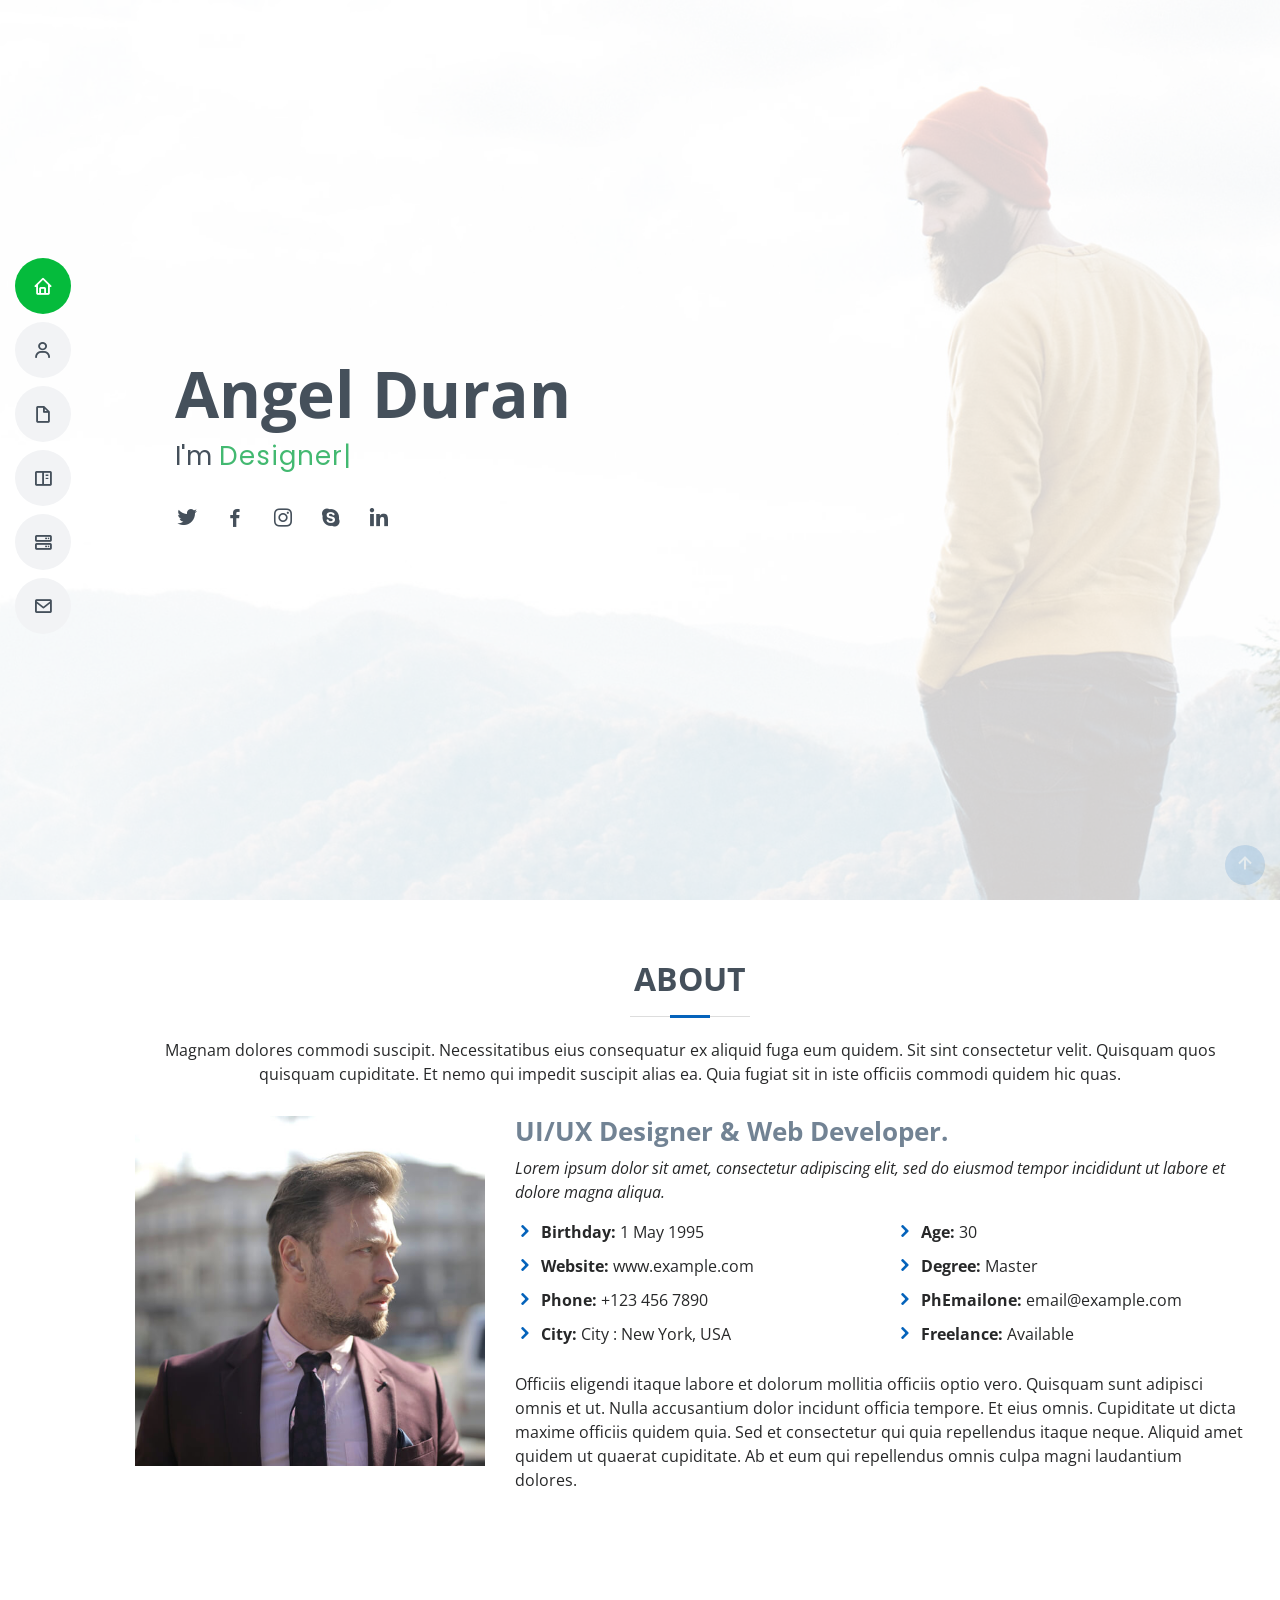
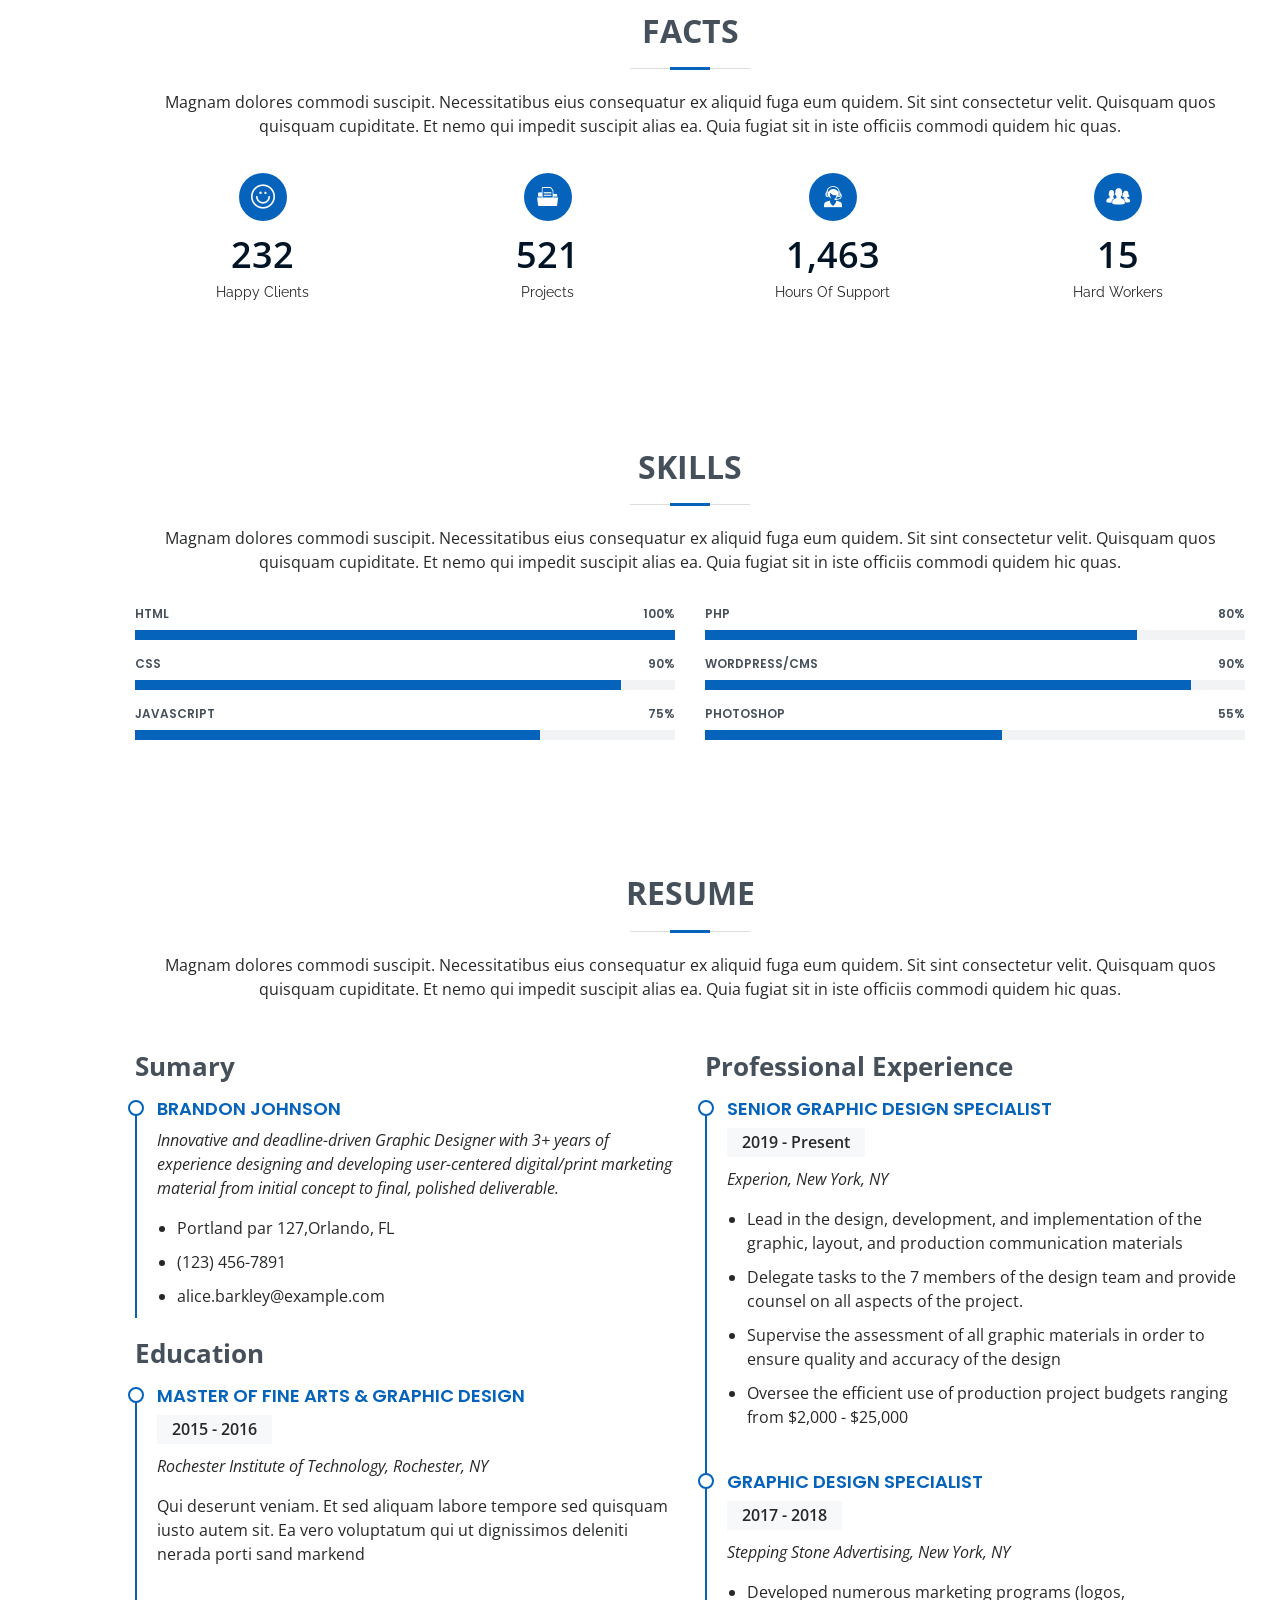
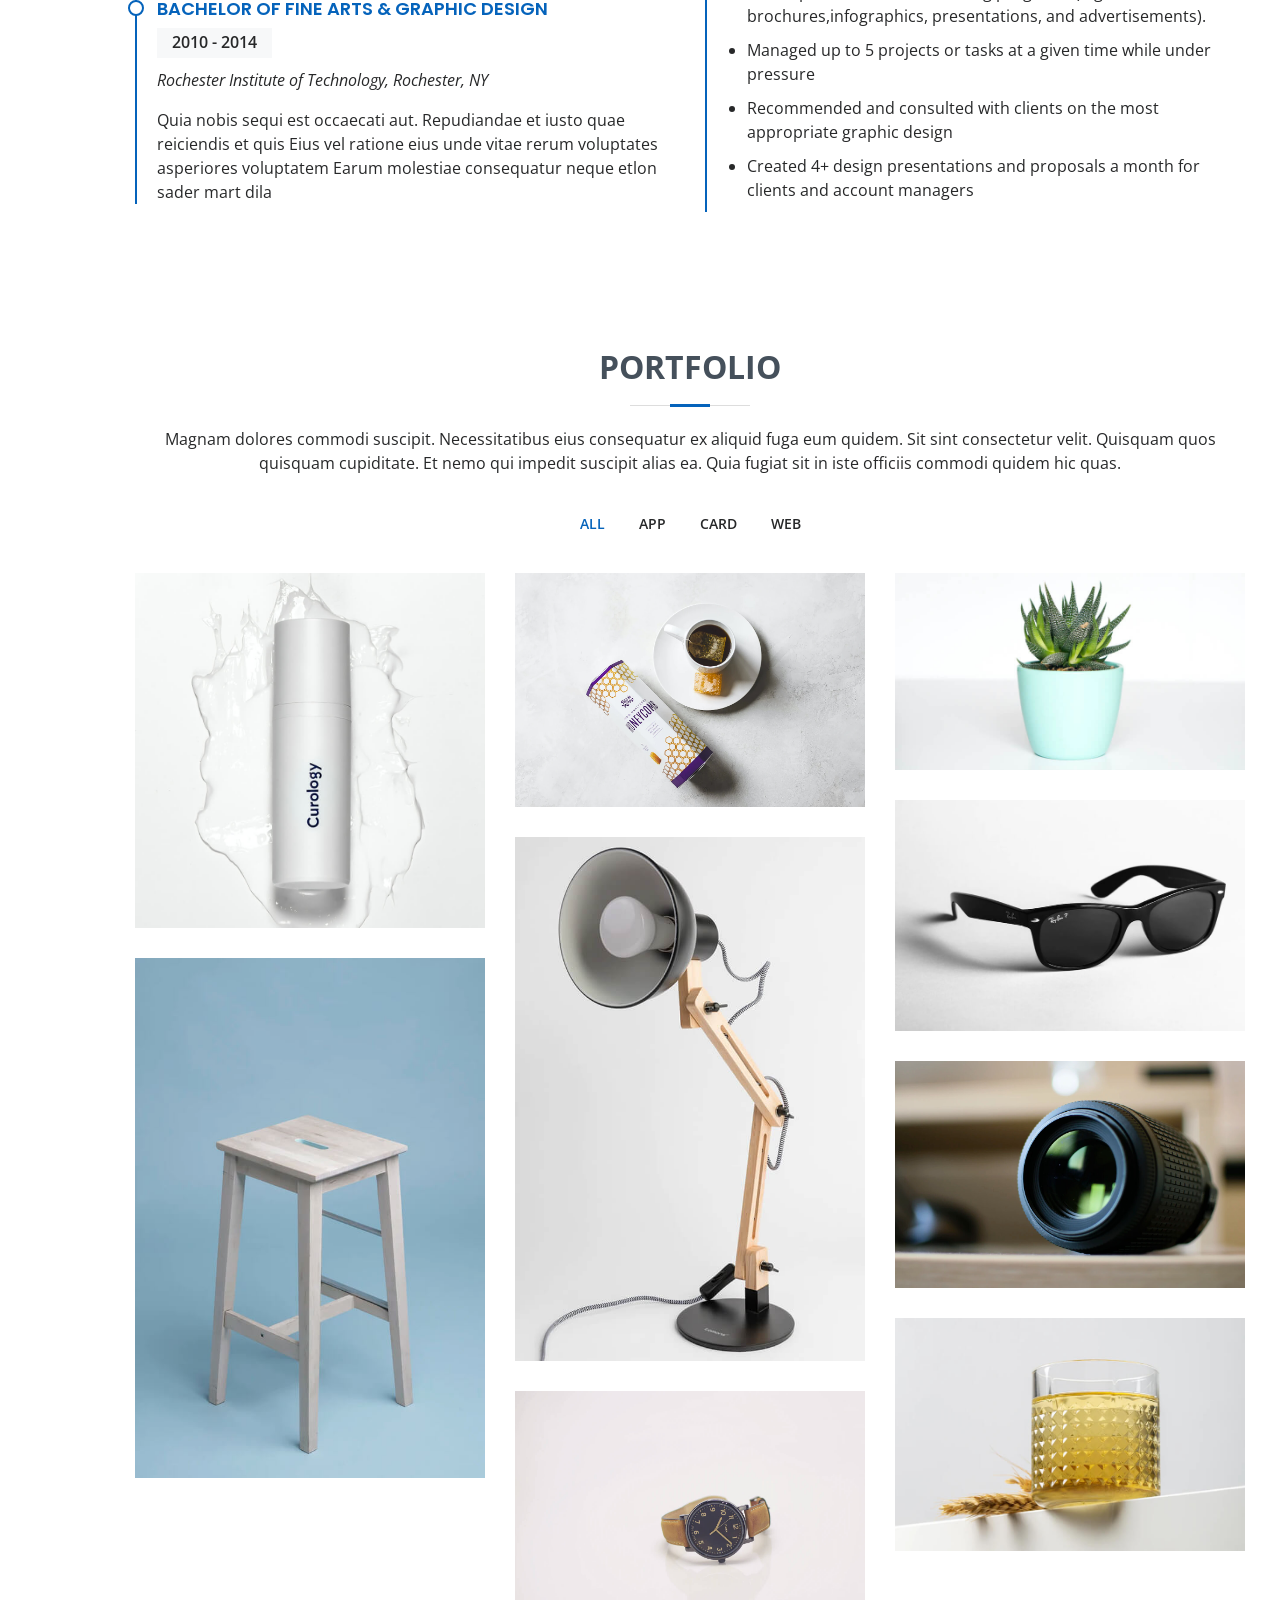
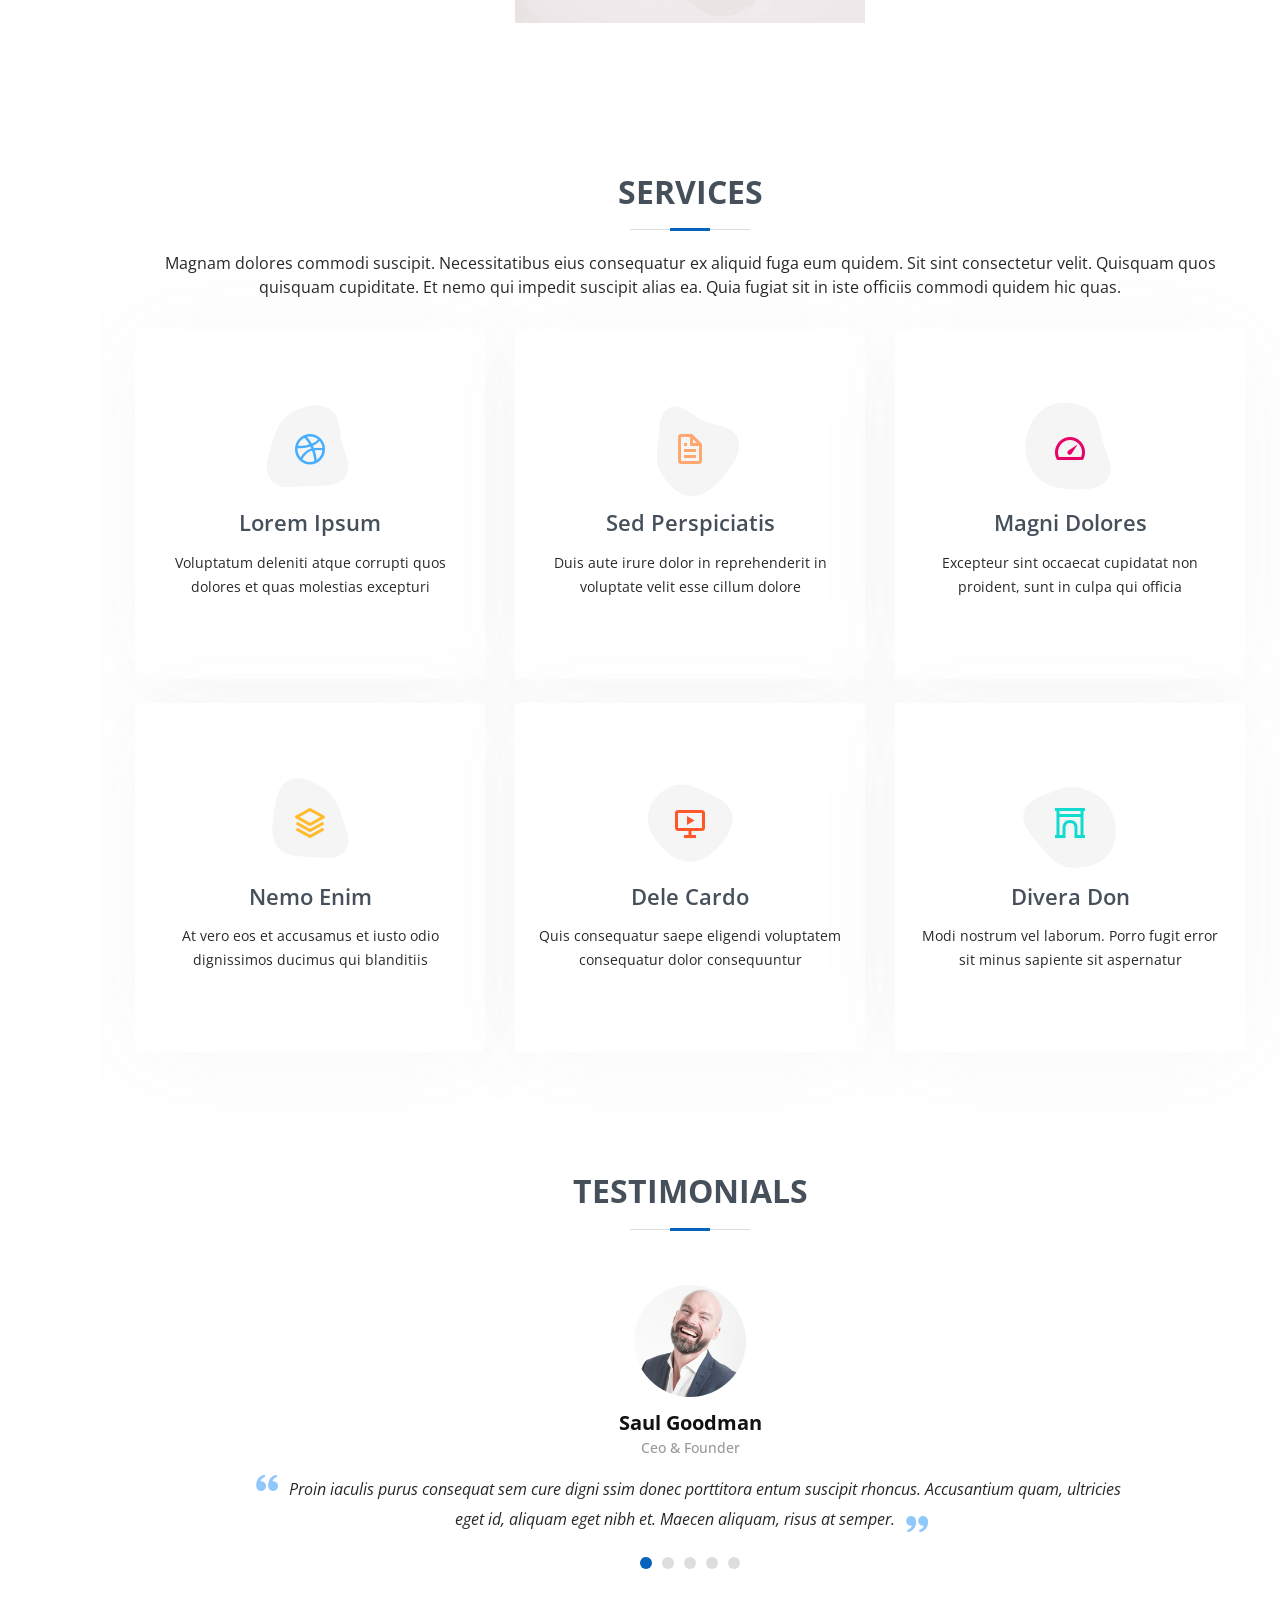
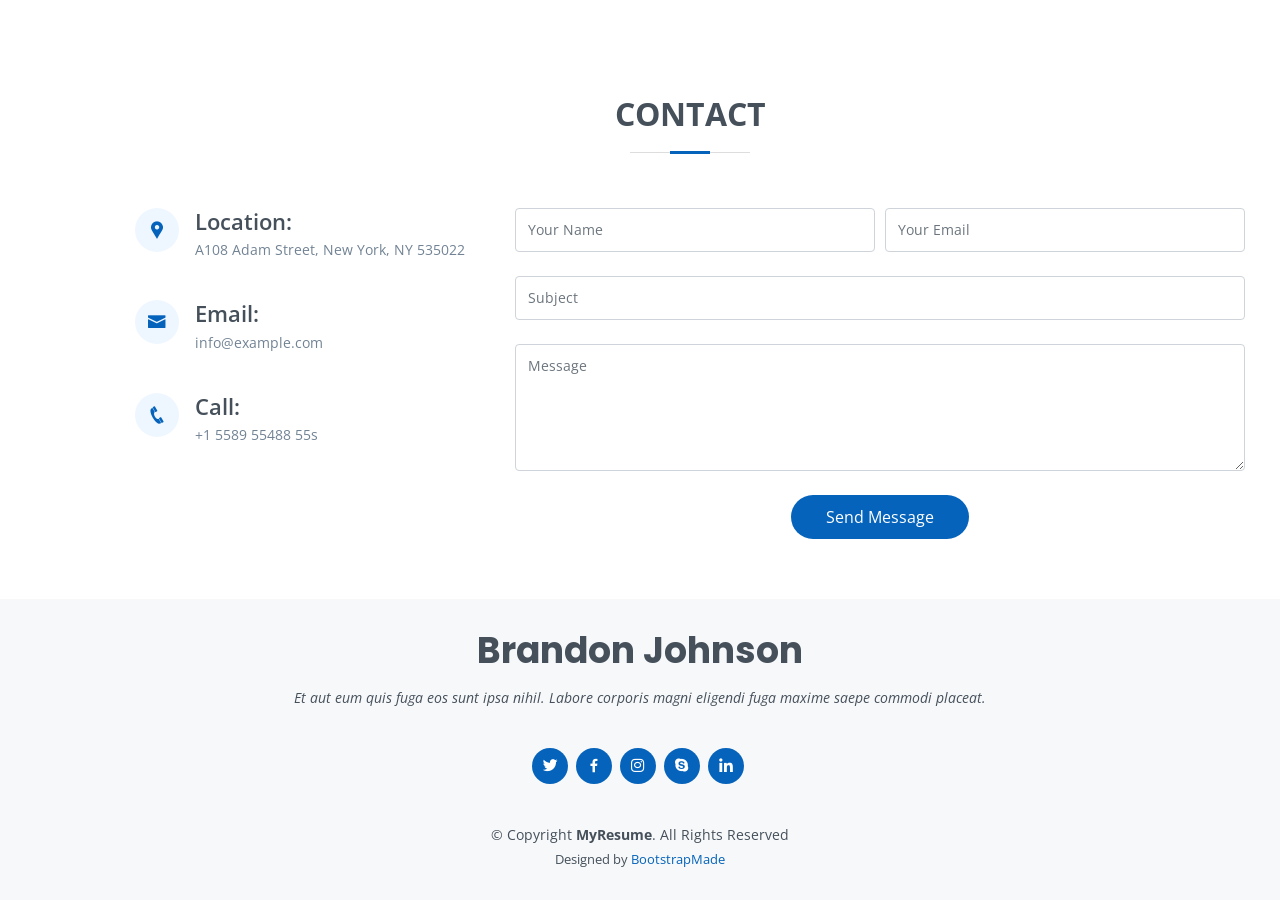
<file: Desktop/2. Apuntes INCOS 2023/3. GestionDeSoftware_Ing.Vera/doc Enviados/version2/version2/index.html>
<!DOCTYPE html>
<html lang="en">
  <head>
    <meta charset="utf-8" />
    <meta content="width=device-width, initial-scale=1.0" name="viewport" />

    <title>MyResume Bootstrap Template - Index</title>
    <meta content="" name="description" />
    <meta content="" name="keywords" />

    <!-- Favicons -->
    <link href="assets/img/favicon.png" rel="icon" />
    <link href="assets/img/apple-touch-icon.png" rel="apple-touch-icon" />

    <!-- Google Fonts -->
    <link
      href="https://fonts.googleapis.com/css?family=Open+Sans:300,300i,400,400i,600,600i,700,700i|Raleway:300,300i,400,400i,500,500i,600,600i,700,700i|Poppins:300,300i,400,400i,500,500i,600,600i,700,700i"
      rel="stylesheet"
    />

    <!-- Vendor CSS Files -->
    <link
      href="assets/vendor/bootstrap/css/bootstrap.min.css"
      rel="stylesheet"
    />
    <link href="assets/vendor/icofont/icofont.min.css" rel="stylesheet" />
    <link href="assets/vendor/boxicons/css/boxicons.min.css" rel="stylesheet" />
    <link href="assets/vendor/venobox/venobox.css" rel="stylesheet" />
    <link
      href="assets/vendor/owl.carousel/assets/owl.carousel.min.css"
      rel="stylesheet"
    />
    <link href="assets/vendor/aos/aos.css" rel="stylesheet" />

    <!-- Template Main CSS File -->
    <link href="assets/css/cambios.css" rel="stylesheet" />
    <link href="assets/css/style.css" rel="stylesheet" />

    <!-- =======================================================
  * Template Name: MyResume - v2.2.0
  * Template URL: https://bootstrapmade.com/free-html-bootstrap-template-my-resume/
  * Author: BootstrapMade.com
  * License: https://bootstrapmade.com/license/
  ======================================================== -->
  </head>

  <body>
    <!-- ======= Mobile nav toggle button ======= -->
    <button type="button" class="mobile-nav-toggle d-xl-none">
      <i class="icofont-navigation-menu"></i>
    </button>

    <!-- ======= Header ======= -->
    <header id="header" class="d-flex flex-column justify-content-center">
      <nav class="nav-menu">
        <ul>
          <li class="active">
            <a href="#hero"><i class="bx bx-home"></i> <span>Home</span></a>
          </li>
          <li>
            <a href="#about"><i class="bx bx-user"></i> <span>About</span></a>
          </li>
          <li>
            <a href="#resume"
              ><i class="bx bx-file-blank"></i> <span>Resume</span></a
            >
          </li>
          <li>
            <a href="#portfolio"
              ><i class="bx bx-book-content"></i> <span>Portfolio</span></a
            >
          </li>
          <li>
            <a href="#services"
              ><i class="bx bx-server"></i> <span>Services</span></a
            >
          </li>
          <li>
            <a href="#contact"
              ><i class="bx bx-envelope"></i> <span>Contact</span></a
            >
          </li>
        </ul>
      </nav>
      <!-- .nav-menu -->
    </header>
    <!-- End Header -->

    <!-- ======= Hero Section ======= -->
    <section id="hero" class="d-flex flex-column justify-content-center">
      <div class="container" data-aos="zoom-in" data-aos-delay="100">
        <h1>Angel Duran</h1>
        <p>
          I'm
          <span
            class="typed"
            data-typed-items="Designer, Developer, Freelancer, Photographer"
          ></span>
        </p>
        <div class="social-links">
          <a href="#" class="twitter"><i class="bx bxl-twitter"></i></a>
          <a href="#" class="facebook"><i class="bx bxl-facebook"></i></a>
          <a href="#" class="instagram"><i class="bx bxl-instagram"></i></a>
          <a href="#" class="google-plus"><i class="bx bxl-skype"></i></a>
          <a href="#" class="linkedin"><i class="bx bxl-linkedin"></i></a>
        </div>
      </div>
    </section>
    <!-- End Hero -->

    <main id="main">
      <!-- ======= About Section ======= -->
      <section id="about" class="about">
        <div class="container" data-aos="fade-up">
          <div class="section-title">
            <h2>About</h2>
            <p>
              Magnam dolores commodi suscipit. Necessitatibus eius consequatur
              ex aliquid fuga eum quidem. Sit sint consectetur velit. Quisquam
              quos quisquam cupiditate. Et nemo qui impedit suscipit alias ea.
              Quia fugiat sit in iste officiis commodi quidem hic quas.
            </p>
          </div>

          <div class="row">
            <div class="col-lg-4">
              <img src="assets/img/profile-img.jpg" class="img-fluid" alt="" />
            </div>
            <div class="col-lg-8 pt-4 pt-lg-0 content">
              <h3>UI/UX Designer &amp; Web Developer.</h3>
              <p class="font-italic">
                Lorem ipsum dolor sit amet, consectetur adipiscing elit, sed do
                eiusmod tempor incididunt ut labore et dolore magna aliqua.
              </p>
              <div class="row">
                <div class="col-lg-6">
                  <ul>
                    <li>
                      <i class="icofont-rounded-right"></i>
                      <strong>Birthday:</strong> 1 May 1995
                    </li>
                    <li>
                      <i class="icofont-rounded-right"></i>
                      <strong>Website:</strong> www.example.com
                    </li>
                    <li>
                      <i class="icofont-rounded-right"></i>
                      <strong>Phone:</strong> +123 456 7890
                    </li>
                    <li>
                      <i class="icofont-rounded-right"></i>
                      <strong>City:</strong> City : New York, USA
                    </li>
                  </ul>
                </div>
                <div class="col-lg-6">
                  <ul>
                    <li>
                      <i class="icofont-rounded-right"></i>
                      <strong>Age:</strong> 30
                    </li>
                    <li>
                      <i class="icofont-rounded-right"></i>
                      <strong>Degree:</strong> Master
                    </li>
                    <li>
                      <i class="icofont-rounded-right"></i>
                      <strong>PhEmailone:</strong> email@example.com
                    </li>
                    <li>
                      <i class="icofont-rounded-right"></i>
                      <strong>Freelance:</strong> Available
                    </li>
                  </ul>
                </div>
              </div>
              <p>
                Officiis eligendi itaque labore et dolorum mollitia officiis
                optio vero. Quisquam sunt adipisci omnis et ut. Nulla
                accusantium dolor incidunt officia tempore. Et eius omnis.
                Cupiditate ut dicta maxime officiis quidem quia. Sed et
                consectetur qui quia repellendus itaque neque. Aliquid amet
                quidem ut quaerat cupiditate. Ab et eum qui repellendus omnis
                culpa magni laudantium dolores.
              </p>
            </div>
          </div>
        </div>
      </section>
      <!-- End About Section -->

      <!-- ======= Facts Section ======= -->
      <section id="facts" class="facts">
        <div class="container" data-aos="fade-up">
          <div class="section-title">
            <h2>Facts</h2>
            <p>
              Magnam dolores commodi suscipit. Necessitatibus eius consequatur
              ex aliquid fuga eum quidem. Sit sint consectetur velit. Quisquam
              quos quisquam cupiditate. Et nemo qui impedit suscipit alias ea.
              Quia fugiat sit in iste officiis commodi quidem hic quas.
            </p>
          </div>

          <div class="row">
            <div class="col-lg-3 col-md-6">
              <div class="count-box">
                <i class="icofont-simple-smile"></i>
                <span data-toggle="counter-up">232</span>
                <p>Happy Clients</p>
              </div>
            </div>

            <div class="col-lg-3 col-md-6 mt-5 mt-md-0">
              <div class="count-box">
                <i class="icofont-document-folder"></i>
                <span data-toggle="counter-up">521</span>
                <p>Projects</p>
              </div>
            </div>

            <div class="col-lg-3 col-md-6 mt-5 mt-lg-0">
              <div class="count-box">
                <i class="icofont-live-support"></i>
                <span data-toggle="counter-up">1,463</span>
                <p>Hours Of Support</p>
              </div>
            </div>

            <div class="col-lg-3 col-md-6 mt-5 mt-lg-0">
              <div class="count-box">
                <i class="icofont-users-alt-5"></i>
                <span data-toggle="counter-up">15</span>
                <p>Hard Workers</p>
              </div>
            </div>
          </div>
        </div>
      </section>
      <!-- End Facts Section -->

      <!-- ======= Skills Section ======= -->
      <section id="skills" class="skills section-bg">
        <div class="container" data-aos="fade-up">
          <div class="section-title">
            <h2>Skills</h2>
            <p>
              Magnam dolores commodi suscipit. Necessitatibus eius consequatur
              ex aliquid fuga eum quidem. Sit sint consectetur velit. Quisquam
              quos quisquam cupiditate. Et nemo qui impedit suscipit alias ea.
              Quia fugiat sit in iste officiis commodi quidem hic quas.
            </p>
          </div>

          <div class="row skills-content">
            <div class="col-lg-6">
              <div class="progress">
                <span class="skill">HTML <i class="val">100%</i></span>
                <div class="progress-bar-wrap">
                  <div
                    class="progress-bar"
                    role="progressbar"
                    aria-valuenow="100"
                    aria-valuemin="0"
                    aria-valuemax="100"
                  ></div>
                </div>
              </div>

              <div class="progress">
                <span class="skill">CSS <i class="val">90%</i></span>
                <div class="progress-bar-wrap">
                  <div
                    class="progress-bar"
                    role="progressbar"
                    aria-valuenow="90"
                    aria-valuemin="0"
                    aria-valuemax="100"
                  ></div>
                </div>
              </div>

              <div class="progress">
                <span class="skill">JavaScript <i class="val">75%</i></span>
                <div class="progress-bar-wrap">
                  <div
                    class="progress-bar"
                    role="progressbar"
                    aria-valuenow="75"
                    aria-valuemin="0"
                    aria-valuemax="100"
                  ></div>
                </div>
              </div>
            </div>

            <div class="col-lg-6">
              <div class="progress">
                <span class="skill">PHP <i class="val">80%</i></span>
                <div class="progress-bar-wrap">
                  <div
                    class="progress-bar"
                    role="progressbar"
                    aria-valuenow="80"
                    aria-valuemin="0"
                    aria-valuemax="100"
                  ></div>
                </div>
              </div>

              <div class="progress">
                <span class="skill">WordPress/CMS <i class="val">90%</i></span>
                <div class="progress-bar-wrap">
                  <div
                    class="progress-bar"
                    role="progressbar"
                    aria-valuenow="90"
                    aria-valuemin="0"
                    aria-valuemax="100"
                  ></div>
                </div>
              </div>

              <div class="progress">
                <span class="skill">Photoshop <i class="val">55%</i></span>
                <div class="progress-bar-wrap">
                  <div
                    class="progress-bar"
                    role="progressbar"
                    aria-valuenow="55"
                    aria-valuemin="0"
                    aria-valuemax="100"
                  ></div>
                </div>
              </div>
            </div>
          </div>
        </div>
      </section>
      <!-- End Skills Section -->

      <!-- ======= Resume Section ======= -->
      <section id="resume" class="resume">
        <div class="container" data-aos="fade-up">
          <div class="section-title">
            <h2>Resume</h2>
            <p>
              Magnam dolores commodi suscipit. Necessitatibus eius consequatur
              ex aliquid fuga eum quidem. Sit sint consectetur velit. Quisquam
              quos quisquam cupiditate. Et nemo qui impedit suscipit alias ea.
              Quia fugiat sit in iste officiis commodi quidem hic quas.
            </p>
          </div>

          <div class="row">
            <div class="col-lg-6">
              <h3 class="resume-title">Sumary</h3>
              <div class="resume-item pb-0">
                <h4>Brandon Johnson</h4>
                <p>
                  <em
                    >Innovative and deadline-driven Graphic Designer with 3+
                    years of experience designing and developing user-centered
                    digital/print marketing material from initial concept to
                    final, polished deliverable.</em
                  >
                </p>
                <ul>
                  <li>Portland par 127,Orlando, FL</li>
                  <li>(123) 456-7891</li>
                  <li>alice.barkley@example.com</li>
                </ul>
              </div>

              <h3 class="resume-title">Education</h3>
              <div class="resume-item">
                <h4>Master of Fine Arts &amp; Graphic Design</h4>
                <h5>2015 - 2016</h5>
                <p><em>Rochester Institute of Technology, Rochester, NY</em></p>
                <p>
                  Qui deserunt veniam. Et sed aliquam labore tempore sed
                  quisquam iusto autem sit. Ea vero voluptatum qui ut
                  dignissimos deleniti nerada porti sand markend
                </p>
              </div>
              <div class="resume-item">
                <h4>Bachelor of Fine Arts &amp; Graphic Design</h4>
                <h5>2010 - 2014</h5>
                <p><em>Rochester Institute of Technology, Rochester, NY</em></p>
                <p>
                  Quia nobis sequi est occaecati aut. Repudiandae et iusto quae
                  reiciendis et quis Eius vel ratione eius unde vitae rerum
                  voluptates asperiores voluptatem Earum molestiae consequatur
                  neque etlon sader mart dila
                </p>
              </div>
            </div>
            <div class="col-lg-6">
              <h3 class="resume-title">Professional Experience</h3>
              <div class="resume-item">
                <h4>Senior graphic design specialist</h4>
                <h5>2019 - Present</h5>
                <p><em>Experion, New York, NY </em></p>
                <ul>
                  <li>
                    Lead in the design, development, and implementation of the
                    graphic, layout, and production communication materials
                  </li>
                  <li>
                    Delegate tasks to the 7 members of the design team and
                    provide counsel on all aspects of the project.
                  </li>
                  <li>
                    Supervise the assessment of all graphic materials in order
                    to ensure quality and accuracy of the design
                  </li>
                  <li>
                    Oversee the efficient use of production project budgets
                    ranging from $2,000 - $25,000
                  </li>
                </ul>
              </div>
              <div class="resume-item">
                <h4>Graphic design specialist</h4>
                <h5>2017 - 2018</h5>
                <p><em>Stepping Stone Advertising, New York, NY</em></p>
                <ul>
                  <li>
                    Developed numerous marketing programs (logos,
                    brochures,infographics, presentations, and advertisements).
                  </li>
                  <li>
                    Managed up to 5 projects or tasks at a given time while
                    under pressure
                  </li>
                  <li>
                    Recommended and consulted with clients on the most
                    appropriate graphic design
                  </li>
                  <li>
                    Created 4+ design presentations and proposals a month for
                    clients and account managers
                  </li>
                </ul>
              </div>
            </div>
          </div>
        </div>
      </section>
      <!-- End Resume Section -->

      <!-- ======= Portfolio Section ======= -->
      <section id="portfolio" class="portfolio section-bg">
        <div class="container" data-aos="fade-up">
          <div class="section-title">
            <h2>Portfolio</h2>
            <p>
              Magnam dolores commodi suscipit. Necessitatibus eius consequatur
              ex aliquid fuga eum quidem. Sit sint consectetur velit. Quisquam
              quos quisquam cupiditate. Et nemo qui impedit suscipit alias ea.
              Quia fugiat sit in iste officiis commodi quidem hic quas.
            </p>
          </div>

          <div class="row">
            <div
              class="col-lg-12 d-flex justify-content-center"
              data-aos="fade-up"
              data-aos-delay="100"
            >
              <ul id="portfolio-flters">
                <li data-filter="*" class="filter-active">All</li>
                <li data-filter=".filter-app">App</li>
                <li data-filter=".filter-card">Card</li>
                <li data-filter=".filter-web">Web</li>
              </ul>
            </div>
          </div>

          <div
            class="row portfolio-container"
            data-aos="fade-up"
            data-aos-delay="200"
          >
            <div class="col-lg-4 col-md-6 portfolio-item filter-app">
              <div class="portfolio-wrap">
                <img
                  src="assets/img/portfolio/portfolio-1.jpg"
                  class="img-fluid"
                  alt=""
                />
                <div class="portfolio-info">
                  <h4>App 1</h4>
                  <p>App</p>
                  <div class="portfolio-links">
                    <a
                      href="assets/img/portfolio/portfolio-1.jpg"
                      data-gall="portfolioGallery"
                      class="venobox"
                      title="App 1"
                      ><i class="bx bx-plus"></i
                    ></a>
                    <a
                      href="portfolio-details.html"
                      data-gall="portfolioDetailsGallery"
                      data-vbtype="iframe"
                      class="venobox"
                      title="Portfolio Details"
                      ><i class="bx bx-link"></i
                    ></a>
                  </div>
                </div>
              </div>
            </div>

            <div class="col-lg-4 col-md-6 portfolio-item filter-web">
              <div class="portfolio-wrap">
                <img
                  src="assets/img/portfolio/portfolio-2.jpg"
                  class="img-fluid"
                  alt=""
                />
                <div class="portfolio-info">
                  <h4>Web 3</h4>
                  <p>Web</p>
                  <div class="portfolio-links">
                    <a
                      href="assets/img/portfolio/portfolio-2.jpg"
                      data-gall="portfolioGallery"
                      class="venobox"
                      title="Web 3"
                      ><i class="bx bx-plus"></i
                    ></a>
                    <a
                      href="portfolio-details.html"
                      data-gall="portfolioDetailsGallery"
                      data-vbtype="iframe"
                      class="venobox"
                      title="Portfolio Details"
                      ><i class="bx bx-link"></i
                    ></a>
                  </div>
                </div>
              </div>
            </div>

            <div class="col-lg-4 col-md-6 portfolio-item filter-app">
              <div class="portfolio-wrap">
                <img
                  src="assets/img/portfolio/portfolio-3.jpg"
                  class="img-fluid"
                  alt=""
                />
                <div class="portfolio-info">
                  <h4>App 2</h4>
                  <p>App</p>
                  <div class="portfolio-links">
                    <a
                      href="assets/img/portfolio/portfolio-3.jpg"
                      data-gall="portfolioGallery"
                      class="venobox"
                      title="App 2"
                      ><i class="bx bx-plus"></i
                    ></a>
                    <a
                      href="portfolio-details.html"
                      data-gall="portfolioDetailsGallery"
                      data-vbtype="iframe"
                      class="venobox"
                      title="Portfolio Details"
                      ><i class="bx bx-link"></i
                    ></a>
                  </div>
                </div>
              </div>
            </div>

            <div class="col-lg-4 col-md-6 portfolio-item filter-card">
              <div class="portfolio-wrap">
                <img
                  src="assets/img/portfolio/portfolio-4.jpg"
                  class="img-fluid"
                  alt=""
                />
                <div class="portfolio-info">
                  <h4>Card 2</h4>
                  <p>Card</p>
                  <div class="portfolio-links">
                    <a
                      href="assets/img/portfolio/portfolio-4.jpg"
                      data-gall="portfolioGallery"
                      class="venobox"
                      title="Card 2"
                      ><i class="bx bx-plus"></i
                    ></a>
                    <a
                      href="portfolio-details.html"
                      data-gall="portfolioDetailsGallery"
                      data-vbtype="iframe"
                      class="venobox"
                      title="Portfolio Details"
                      ><i class="bx bx-link"></i
                    ></a>
                  </div>
                </div>
              </div>
            </div>

            <div class="col-lg-4 col-md-6 portfolio-item filter-web">
              <div class="portfolio-wrap">
                <img
                  src="assets/img/portfolio/portfolio-5.jpg"
                  class="img-fluid"
                  alt=""
                />
                <div class="portfolio-info">
                  <h4>Web 2</h4>
                  <p>Web</p>
                  <div class="portfolio-links">
                    <a
                      href="assets/img/portfolio/portfolio-5.jpg"
                      data-gall="portfolioGallery"
                      class="venobox"
                      title="Web 2"
                      ><i class="bx bx-plus"></i
                    ></a>
                    <a
                      href="portfolio-details.html"
                      data-gall="portfolioDetailsGallery"
                      data-vbtype="iframe"
                      class="venobox"
                      title="Portfolio Details"
                      ><i class="bx bx-link"></i
                    ></a>
                  </div>
                </div>
              </div>
            </div>

            <div class="col-lg-4 col-md-6 portfolio-item filter-app">
              <div class="portfolio-wrap">
                <img
                  src="assets/img/portfolio/portfolio-6.jpg"
                  class="img-fluid"
                  alt=""
                />
                <div class="portfolio-info">
                  <h4>App 3</h4>
                  <p>App</p>
                  <div class="portfolio-links">
                    <a
                      href="assets/img/portfolio/portfolio-6.jpg"
                      data-gall="portfolioGallery"
                      class="venobox"
                      title="App 3"
                      ><i class="bx bx-plus"></i
                    ></a>
                    <a
                      href="portfolio-details.html"
                      data-gall="portfolioDetailsGallery"
                      data-vbtype="iframe"
                      class="venobox"
                      title="Portfolio Details"
                      ><i class="bx bx-link"></i
                    ></a>
                  </div>
                </div>
              </div>
            </div>

            <div class="col-lg-4 col-md-6 portfolio-item filter-card">
              <div class="portfolio-wrap">
                <img
                  src="assets/img/portfolio/portfolio-7.jpg"
                  class="img-fluid"
                  alt=""
                />
                <div class="portfolio-info">
                  <h4>Card 1</h4>
                  <p>Card</p>
                  <div class="portfolio-links">
                    <a
                      href="assets/img/portfolio/portfolio-7.jpg"
                      data-gall="portfolioGallery"
                      class="venobox"
                      title="Card 1"
                      ><i class="bx bx-plus"></i
                    ></a>
                    <a
                      href="portfolio-details.html"
                      data-gall="portfolioDetailsGallery"
                      data-vbtype="iframe"
                      class="venobox"
                      title="Portfolio Details"
                      ><i class="bx bx-link"></i
                    ></a>
                  </div>
                </div>
              </div>
            </div>

            <div class="col-lg-4 col-md-6 portfolio-item filter-card">
              <div class="portfolio-wrap">
                <img
                  src="assets/img/portfolio/portfolio-8.jpg"
                  class="img-fluid"
                  alt=""
                />
                <div class="portfolio-info">
                  <h4>Card 3</h4>
                  <p>Card</p>
                  <div class="portfolio-links">
                    <a
                      href="assets/img/portfolio/portfolio-8.jpg"
                      data-gall="portfolioGallery"
                      class="venobox"
                      title="Card 3"
                      ><i class="bx bx-plus"></i
                    ></a>
                    <a
                      href="portfolio-details.html"
                      data-gall="portfolioDetailsGallery"
                      data-vbtype="iframe"
                      class="venobox"
                      title="Portfolio Details"
                      ><i class="bx bx-link"></i
                    ></a>
                  </div>
                </div>
              </div>
            </div>

            <div class="col-lg-4 col-md-6 portfolio-item filter-web">
              <div class="portfolio-wrap">
                <img
                  src="assets/img/portfolio/portfolio-9.jpg"
                  class="img-fluid"
                  alt=""
                />
                <div class="portfolio-info">
                  <h4>Web 3</h4>
                  <p>Web</p>
                  <div class="portfolio-links">
                    <a
                      href="assets/img/portfolio/portfolio-9.jpg"
                      data-gall="portfolioGallery"
                      class="venobox"
                      title="Web 3"
                      ><i class="bx bx-plus"></i
                    ></a>
                    <a
                      href="portfolio-details.html"
                      data-gall="portfolioDetailsGallery"
                      data-vbtype="iframe"
                      class="venobox"
                      title="Portfolio Details"
                      ><i class="bx bx-link"></i
                    ></a>
                  </div>
                </div>
              </div>
            </div>
          </div>
        </div>
      </section>
      <!-- End Portfolio Section -->

      <!-- ======= Services Section ======= -->
      <section id="services" class="services">
        <div class="container" data-aos="fade-up">
          <div class="section-title">
            <h2>Services</h2>
            <p>
              Magnam dolores commodi suscipit. Necessitatibus eius consequatur
              ex aliquid fuga eum quidem. Sit sint consectetur velit. Quisquam
              quos quisquam cupiditate. Et nemo qui impedit suscipit alias ea.
              Quia fugiat sit in iste officiis commodi quidem hic quas.
            </p>
          </div>

          <div class="row">
            <div
              class="col-lg-4 col-md-6 d-flex align-items-stretch"
              data-aos="zoom-in"
              data-aos-delay="100"
            >
              <div class="icon-box iconbox-blue">
                <div class="icon">
                  <svg
                    width="100"
                    height="100"
                    viewBox="0 0 600 600"
                    xmlns="http://www.w3.org/2000/svg"
                  >
                    <path
                      stroke="none"
                      stroke-width="0"
                      fill="#f5f5f5"
                      d="M300,521.0016835830174C376.1290562159157,517.8887921683347,466.0731472004068,529.7835943286574,510.70327084640275,468.03025145048787C554.3714126377745,407.6079735673963,508.03601936045806,328.9844924480964,491.2728898941984,256.3432110539036C474.5976632858925,184.082847569629,479.9380746630129,96.60480741107993,416.23090153303,58.64404602377083C348.86323505073057,18.502131276798302,261.93793281208167,40.57373210992963,193.5410806939664,78.93577620505333C130.42746243093433,114.334589627462,98.30271207620316,179.96522072025542,76.75703585869454,249.04625023123273C51.97151888228291,328.5150500222984,13.704378332031375,421.85034740162234,66.52175969318436,486.19268352777647C119.04800174914682,550.1803526380478,217.28368757567262,524.383925680826,300,521.0016835830174"
                    ></path>
                  </svg>
                  <i class="bx bxl-dribbble"></i>
                </div>
                <h4><a href="">Lorem Ipsum</a></h4>
                <p>
                  Voluptatum deleniti atque corrupti quos dolores et quas
                  molestias excepturi
                </p>
              </div>
            </div>

            <div
              class="col-lg-4 col-md-6 d-flex align-items-stretch mt-4 mt-md-0"
              data-aos="zoom-in"
              data-aos-delay="200"
            >
              <div class="icon-box iconbox-orange">
                <div class="icon">
                  <svg
                    width="100"
                    height="100"
                    viewBox="0 0 600 600"
                    xmlns="http://www.w3.org/2000/svg"
                  >
                    <path
                      stroke="none"
                      stroke-width="0"
                      fill="#f5f5f5"
                      d="M300,582.0697525312426C382.5290701553225,586.8405444964366,449.9789794690241,525.3245884688669,502.5850820975895,461.55621195738473C556.606425686781,396.0723002908107,615.8543463187945,314.28637112970534,586.6730223649479,234.56875336149918C558.9533121215079,158.8439757836574,454.9685369536778,164.00468322053177,381.49747125262974,130.76875717737553C312.15926192815925,99.40240125094834,248.97055460311594,18.661163978235184,179.8680185752513,50.54337015887873C110.5421016452524,82.52863877960104,119.82277516462835,180.83849132639028,109.12597500060166,256.43424936330496C100.08760227029461,320.3096726198365,92.17705696193138,384.0621239912766,124.79988738764834,439.7174275375508C164.83382741302287,508.01625554203684,220.96474134820875,577.5009287672846,300,582.0697525312426"
                    ></path>
                  </svg>
                  <i class="bx bx-file"></i>
                </div>
                <h4><a href="">Sed Perspiciatis</a></h4>
                <p>
                  Duis aute irure dolor in reprehenderit in voluptate velit esse
                  cillum dolore
                </p>
              </div>
            </div>

            <div
              class="col-lg-4 col-md-6 d-flex align-items-stretch mt-4 mt-lg-0"
              data-aos="zoom-in"
              data-aos-delay="300"
            >
              <div class="icon-box iconbox-pink">
                <div class="icon">
                  <svg
                    width="100"
                    height="100"
                    viewBox="0 0 600 600"
                    xmlns="http://www.w3.org/2000/svg"
                  >
                    <path
                      stroke="none"
                      stroke-width="0"
                      fill="#f5f5f5"
                      d="M300,541.5067337569781C382.14930387511276,545.0595476570109,479.8736841581634,548.3450877840088,526.4010558755058,480.5488172755941C571.5218469581645,414.80211281144784,517.5187510058486,332.0715597781072,496.52539010469104,255.14436215662573C477.37192572678356,184.95920475031193,473.57363656557914,105.61284051026155,413.0603344069578,65.22779650032875C343.27470386102294,18.654635553484475,251.2091493199835,5.337323636656869,175.0934190732945,40.62881213300186C97.87086631185822,76.43348514350839,51.98124368387456,156.15599469081315,36.44837278890362,239.84606092416172C21.716077023791087,319.22268207091537,43.775223500013084,401.1760424656574,96.891909868211,461.97329694683043C147.22146801428983,519.5804099606455,223.5754009179313,538.201503339737,300,541.5067337569781"
                    ></path>
                  </svg>
                  <i class="bx bx-tachometer"></i>
                </div>
                <h4><a href="">Magni Dolores</a></h4>
                <p>
                  Excepteur sint occaecat cupidatat non proident, sunt in culpa
                  qui officia
                </p>
              </div>
            </div>

            <div
              class="col-lg-4 col-md-6 d-flex align-items-stretch mt-4"
              data-aos="zoom-in"
              data-aos-delay="100"
            >
              <div class="icon-box iconbox-yellow">
                <div class="icon">
                  <svg
                    width="100"
                    height="100"
                    viewBox="0 0 600 600"
                    xmlns="http://www.w3.org/2000/svg"
                  >
                    <path
                      stroke="none"
                      stroke-width="0"
                      fill="#f5f5f5"
                      d="M300,503.46388370962813C374.79870501325706,506.71871716319447,464.8034551963731,527.1746412648533,510.4981551193396,467.86667711651364C555.9287308511215,408.9015244558933,512.6030010748507,327.5744911775523,490.211057578863,256.5855673507754C471.097692560561,195.9906835881958,447.69079081568157,138.11976852964426,395.19560036434837,102.3242989838813C329.3053358748298,57.3949838291264,248.02791733380457,8.279543830951368,175.87071277845988,42.242879143198664C103.41431057327972,76.34704239035025,93.79494320519305,170.9812938413882,81.28167332365135,250.07896920659033C70.17666984294237,320.27484674793965,64.84698225790005,396.69656628748305,111.28512138212992,450.4950937839243C156.20124167950087,502.5303643271138,231.32542653798444,500.4755392045468,300,503.46388370962813"
                    ></path>
                  </svg>
                  <i class="bx bx-layer"></i>
                </div>
                <h4><a href="">Nemo Enim</a></h4>
                <p>
                  At vero eos et accusamus et iusto odio dignissimos ducimus qui
                  blanditiis
                </p>
              </div>
            </div>

            <div
              class="col-lg-4 col-md-6 d-flex align-items-stretch mt-4"
              data-aos="zoom-in"
              data-aos-delay="200"
            >
              <div class="icon-box iconbox-red">
                <div class="icon">
                  <svg
                    width="100"
                    height="100"
                    viewBox="0 0 600 600"
                    xmlns="http://www.w3.org/2000/svg"
                  >
                    <path
                      stroke="none"
                      stroke-width="0"
                      fill="#f5f5f5"
                      d="M300,532.3542879108572C369.38199826031484,532.3153073249985,429.10787420159085,491.63046689027357,474.5244479745417,439.17860296908856C522.8885846962883,383.3225815378663,569.1668002868075,314.3205725914397,550.7432151929288,242.7694973846089C532.6665558377875,172.5657663291529,456.2379748765914,142.6223662098291,390.3689995646985,112.34683881706744C326.66090330228417,83.06452184765237,258.84405631176094,53.51806209861945,193.32584062364296,78.48882559362697C121.61183558270385,105.82097193414197,62.805066853699245,167.19869350419734,48.57481801355237,242.6138429142374C34.843463184063346,315.3850353017275,76.69343916112496,383.4422959591041,125.22947124332185,439.3748458443577C170.7312796277747,491.8107796887764,230.57421082200815,532.3932930995766,300,532.3542879108572"
                    ></path>
                  </svg>
                  <i class="bx bx-slideshow"></i>
                </div>
                <h4><a href="">Dele Cardo</a></h4>
                <p>
                  Quis consequatur saepe eligendi voluptatem consequatur dolor
                  consequuntur
                </p>
              </div>
            </div>

            <div
              class="col-lg-4 col-md-6 d-flex align-items-stretch mt-4"
              data-aos="zoom-in"
              data-aos-delay="300"
            >
              <div class="icon-box iconbox-teal">
                <div class="icon">
                  <svg
                    width="100"
                    height="100"
                    viewBox="0 0 600 600"
                    xmlns="http://www.w3.org/2000/svg"
                  >
                    <path
                      stroke="none"
                      stroke-width="0"
                      fill="#f5f5f5"
                      d="M300,566.797414625762C385.7384707136149,576.1784315230908,478.7894351017131,552.8928747891023,531.9192734346935,484.94944893311C584.6109503024035,417.5663521118492,582.489472248146,322.67544863468447,553.9536738515405,242.03673114598146C529.1557734026468,171.96086150256528,465.24506316201064,127.66468636344209,395.9583748389544,100.7403814666027C334.2173773831606,76.7482773500951,269.4350130405921,84.62216499799875,207.1952322260088,107.2889140133804C132.92018162631612,134.33871894543012,41.79353780512637,160.00259165414826,22.644507872594943,236.69541883565114C3.319112789854554,314.0945973066697,72.72355303640163,379.243833228382,124.04198916343866,440.3218312028393C172.9286146004772,498.5055451809895,224.45579914871206,558.5317968840102,300,566.797414625762"
                    ></path>
                  </svg>
                  <i class="bx bx-arch"></i>
                </div>
                <h4><a href="">Divera Don</a></h4>
                <p>
                  Modi nostrum vel laborum. Porro fugit error sit minus sapiente
                  sit aspernatur
                </p>
              </div>
            </div>
          </div>
        </div>
      </section>
      <!-- End Services Section -->

      <!-- ======= Testimonials Section ======= -->
      <section id="testimonials" class="testimonials section-bg">
        <div class="container" data-aos="fade-up">
          <div class="section-title">
            <h2>Testimonials</h2>
          </div>

          <div
            class="owl-carousel testimonials-carousel"
            data-aos="zoom-in"
            data-aos-delay="100"
          >
            <div class="testimonial-item">
              <img
                src="assets/img/testimonials/testimonials-1.jpg"
                class="testimonial-img"
                alt=""
              />
              <h3>Saul Goodman</h3>
              <h4>Ceo &amp; Founder</h4>
              <p>
                <i class="bx bxs-quote-alt-left quote-icon-left"></i>
                Proin iaculis purus consequat sem cure digni ssim donec
                porttitora entum suscipit rhoncus. Accusantium quam, ultricies
                eget id, aliquam eget nibh et. Maecen aliquam, risus at semper.
                <i class="bx bxs-quote-alt-right quote-icon-right"></i>
              </p>
            </div>

            <div class="testimonial-item">
              <img
                src="assets/img/testimonials/testimonials-2.jpg"
                class="testimonial-img"
                alt=""
              />
              <h3>Sara Wilsson</h3>
              <h4>Designer</h4>
              <p>
                <i class="bx bxs-quote-alt-left quote-icon-left"></i>
                Export tempor illum tamen malis malis eram quae irure esse
                labore quem cillum quid cillum eram malis quorum velit fore eram
                velit sunt aliqua noster fugiat irure amet legam anim culpa.
                <i class="bx bxs-quote-alt-right quote-icon-right"></i>
              </p>
            </div>

            <div class="testimonial-item">
              <img
                src="assets/img/testimonials/testimonials-3.jpg"
                class="testimonial-img"
                alt=""
              />
              <h3>Jena Karlis</h3>
              <h4>Store Owner</h4>
              <p>
                <i class="bx bxs-quote-alt-left quote-icon-left"></i>
                Enim nisi quem export duis labore cillum quae magna enim sint
                quorum nulla quem veniam duis minim tempor labore quem eram duis
                noster aute amet eram fore quis sint minim.
                <i class="bx bxs-quote-alt-right quote-icon-right"></i>
              </p>
            </div>

            <div class="testimonial-item">
              <img
                src="assets/img/testimonials/testimonials-4.jpg"
                class="testimonial-img"
                alt=""
              />
              <h3>Matt Brandon</h3>
              <h4>Freelancer</h4>
              <p>
                <i class="bx bxs-quote-alt-left quote-icon-left"></i>
                Fugiat enim eram quae cillum dolore dolor amet nulla culpa
                multos export minim fugiat minim velit minim dolor enim duis
                veniam ipsum anim magna sunt elit fore quem dolore labore illum
                veniam.
                <i class="bx bxs-quote-alt-right quote-icon-right"></i>
              </p>
            </div>

            <div class="testimonial-item">
              <img
                src="assets/img/testimonials/testimonials-5.jpg"
                class="testimonial-img"
                alt=""
              />
              <h3>John Larson</h3>
              <h4>Entrepreneur</h4>
              <p>
                <i class="bx bxs-quote-alt-left quote-icon-left"></i>
                Quis quorum aliqua sint quem legam fore sunt eram irure aliqua
                veniam tempor noster veniam enim culpa labore duis sunt culpa
                nulla illum cillum fugiat legam esse veniam culpa fore nisi
                cillum quid.
                <i class="bx bxs-quote-alt-right quote-icon-right"></i>
              </p>
            </div>
          </div>
        </div>
      </section>
      <!-- End Testimonials Section -->

      <!-- ======= Contact Section ======= -->
      <section id="contact" class="contact">
        <div class="container" data-aos="fade-up">
          <div class="section-title">
            <h2>Contact</h2>
          </div>

          <div class="row mt-1">
            <div class="col-lg-4">
              <div class="info">
                <div class="address">
                  <i class="icofont-google-map"></i>
                  <h4>Location:</h4>
                  <p>A108 Adam Street, New York, NY 535022</p>
                </div>

                <div class="email">
                  <i class="icofont-envelope"></i>
                  <h4>Email:</h4>
                  <p>info@example.com</p>
                </div>

                <div class="phone">
                  <i class="icofont-phone"></i>
                  <h4>Call:</h4>
                  <p>+1 5589 55488 55s</p>
                </div>
              </div>
            </div>

            <div class="col-lg-8 mt-5 mt-lg-0">
              <form
                action="forms/contact.php"
                method="post"
                role="form"
                class="php-email-form"
              >
                <div class="form-row">
                  <div class="col-md-6 form-group">
                    <input
                      type="text"
                      name="name"
                      class="form-control"
                      id="name"
                      placeholder="Your Name"
                      data-rule="minlen:4"
                      data-msg="Please enter at least 4 chars"
                    />
                    <div class="validate"></div>
                  </div>
                  <div class="col-md-6 form-group">
                    <input
                      type="email"
                      class="form-control"
                      name="email"
                      id="email"
                      placeholder="Your Email"
                      data-rule="email"
                      data-msg="Please enter a valid email"
                    />
                    <div class="validate"></div>
                  </div>
                </div>
                <div class="form-group">
                  <input
                    type="text"
                    class="form-control"
                    name="subject"
                    id="subject"
                    placeholder="Subject"
                    data-rule="minlen:4"
                    data-msg="Please enter at least 8 chars of subject"
                  />
                  <div class="validate"></div>
                </div>
                <div class="form-group">
                  <textarea
                    class="form-control"
                    name="message"
                    rows="5"
                    data-rule="required"
                    data-msg="Please write something for us"
                    placeholder="Message"
                  ></textarea>
                  <div class="validate"></div>
                </div>
                <div class="mb-3">
                  <div class="loading">Loading</div>
                  <div class="error-message"></div>
                  <div class="sent-message">
                    Your message has been sent. Thank you!
                  </div>
                </div>
                <div class="text-center">
                  <button type="submit">Send Message</button>
                </div>
              </form>
            </div>
          </div>
        </div>
      </section>
      <!-- End Contact Section -->
    </main>
    <!-- End #main -->

    <!-- ======= Footer ======= -->
    <footer id="footer">
      <div class="container">
        <h3>Brandon Johnson</h3>
        <p>
          Et aut eum quis fuga eos sunt ipsa nihil. Labore corporis magni
          eligendi fuga maxime saepe commodi placeat.
        </p>
        <div class="social-links">
          <a href="#" class="twitter"><i class="bx bxl-twitter"></i></a>
          <a href="#" class="facebook"><i class="bx bxl-facebook"></i></a>
          <a href="#" class="instagram"><i class="bx bxl-instagram"></i></a>
          <a href="#" class="google-plus"><i class="bx bxl-skype"></i></a>
          <a href="#" class="linkedin"><i class="bx bxl-linkedin"></i></a>
        </div>
        <div class="copyright">
          &copy; Copyright <strong><span>MyResume</span></strong
          >. All Rights Reserved
        </div>
        <div class="credits">
          <!-- All the links in the footer should remain intact. -->
          <!-- You can delete the links only if you purchased the pro version. -->
          <!-- Licensing information: [license-url] -->
          <!-- Purchase the pro version with working PHP/AJAX contact form: https://bootstrapmade.com/free-html-bootstrap-template-my-resume/ -->
          Designed by <a href="https://bootstrapmade.com/">BootstrapMade</a>
        </div>
      </div>
    </footer>
    <!-- End Footer -->

    <a href="#" class="back-to-top"><i class="bx bx-up-arrow-alt"></i></a>
    <div id="preloader"></div>

    <!-- Vendor JS Files -->
    <script src="assets/vendor/jquery/jquery.min.js"></script>
    <script src="assets/vendor/bootstrap/js/bootstrap.bundle.min.js"></script>
    <script src="assets/vendor/jquery.easing/jquery.easing.min.js"></script>
    <script src="assets/vendor/php-email-form/validate.js"></script>
    <script src="assets/vendor/waypoints/jquery.waypoints.min.js"></script>
    <script src="assets/vendor/counterup/counterup.min.js"></script>
    <script src="assets/vendor/isotope-layout/isotope.pkgd.min.js"></script>
    <script src="assets/vendor/venobox/venobox.min.js"></script>
    <script src="assets/vendor/owl.carousel/owl.carousel.min.js"></script>
    <script src="assets/vendor/typed.js/typed.min.js"></script>
    <script src="assets/vendor/aos/aos.js"></script>

    <!-- Template Main JS File -->
    <script src="assets/js/main.js"></script>
  </body>
</html>
</file>
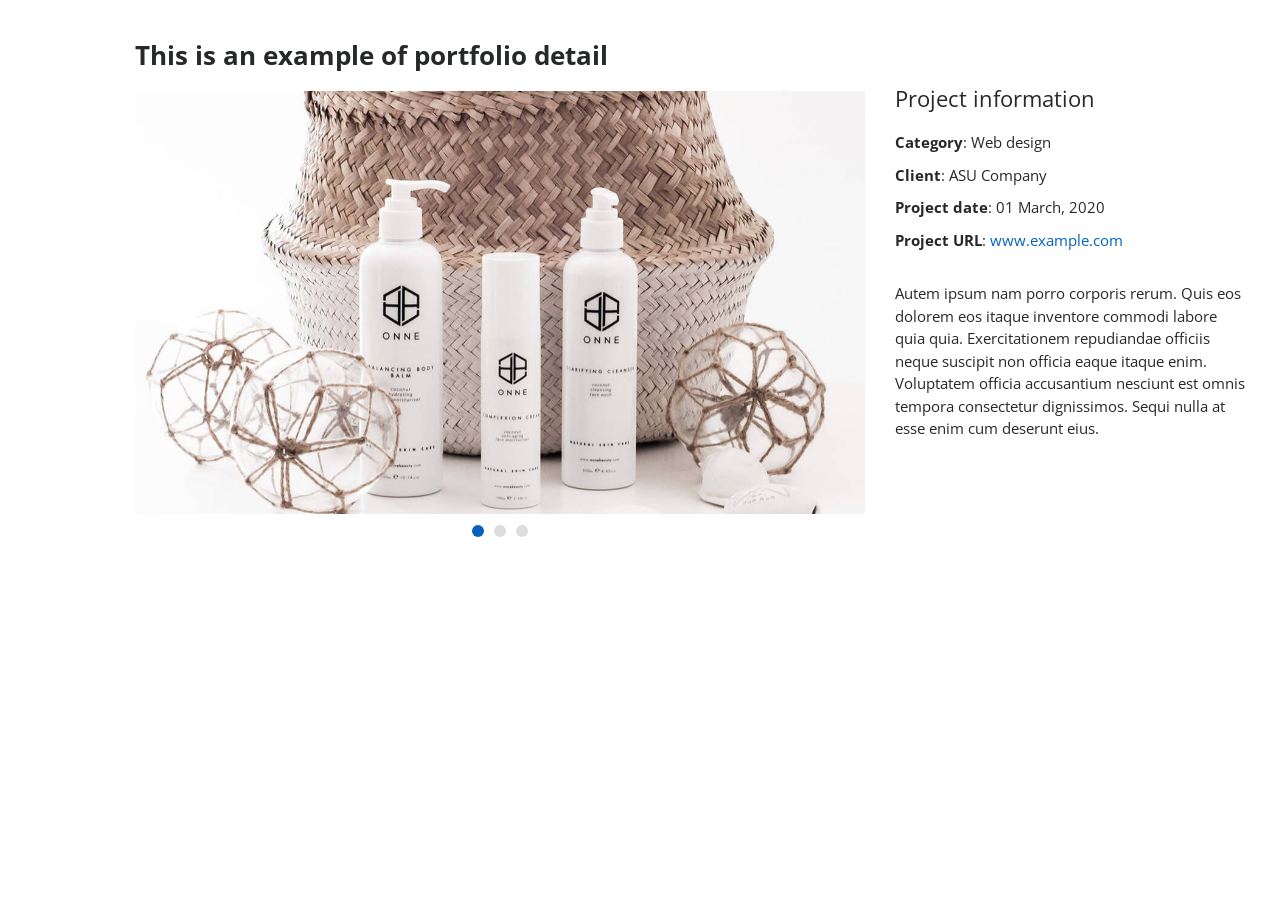
<file: Desktop/2. Apuntes INCOS 2023/3. GestionDeSoftware_Ing.Vera/doc Enviados/version2/version2/portfolio-details.html>
<!DOCTYPE html>
<html lang="en">

<head>
  <meta charset="utf-8">
  <meta content="width=device-width, initial-scale=1.0" name="viewport">

  <title>Portfolio Details - Personal Bootstrap Template</title>
  <meta content="" name="description">
  <meta content="" name="keywords">

  <!-- Favicons -->
  <link href="assets/img/favicon.png" rel="icon">
  <link href="assets/img/apple-touch-icon.png" rel="apple-touch-icon">

  <!-- Google Fonts -->
  <link href="https://fonts.googleapis.com/css?family=Open+Sans:300,300i,400,400i,600,600i,700,700i|Raleway:300,300i,400,400i,500,500i,600,600i,700,700i|Poppins:300,300i,400,400i,500,500i,600,600i,700,700i" rel="stylesheet">

  <!-- Vendor CSS Files -->
  <link href="assets/vendor/bootstrap/css/bootstrap.min.css" rel="stylesheet">
  <link href="assets/vendor/icofont/icofont.min.css" rel="stylesheet">
  <link href="assets/vendor/boxicons/css/boxicons.min.css" rel="stylesheet">
  <link href="assets/vendor/venobox/venobox.css" rel="stylesheet">
  <link href="assets/vendor/owl.carousel/assets/owl.carousel.min.css" rel="stylesheet">
  <link href="assets/vendor/aos/aos.css" rel="stylesheet">

  <!-- Template Main CSS File -->
  <link href="assets/css/style.css" rel="stylesheet">

  <!-- =======================================================
  * Template Name: MyResume - v2.2.0
  * Template URL: https://bootstrapmade.com/free-html-bootstrap-template-my-resume/
  * Author: BootstrapMade.com
  * License: https://bootstrapmade.com/license/
  ======================================================== -->
</head>

<body>

  <main id="main">

    <!-- ======= Portfolio Details ======= -->
    <section id="portfolio-details" class="portfolio-details">
      <div class="container" data-aos="fade-up">

        <div class="row">

          <div class="col-lg-8">
            <h2 class="portfolio-title">This is an example of portfolio detail</h2>
            <div class="owl-carousel portfolio-details-carousel">
              <img src="assets/img/portfolio/portfolio-details-1.jpg" class="img-fluid" alt="">
              <img src="assets/img/portfolio/portfolio-details-2.jpg" class="img-fluid" alt="">
              <img src="assets/img/portfolio/portfolio-details-3.jpg" class="img-fluid" alt="">
            </div>
          </div>

          <div class="col-lg-4 portfolio-info">
            <h3>Project information</h3>
            <ul>
              <li><strong>Category</strong>: Web design</li>
              <li><strong>Client</strong>: ASU Company</li>
              <li><strong>Project date</strong>: 01 March, 2020</li>
              <li><strong>Project URL</strong>: <a href="#">www.example.com</a></li>
            </ul>

            <p>
              Autem ipsum nam porro corporis rerum. Quis eos dolorem eos itaque inventore commodi labore quia quia. Exercitationem repudiandae officiis neque suscipit non officia eaque itaque enim. Voluptatem officia accusantium nesciunt est omnis tempora consectetur dignissimos. Sequi nulla at esse enim cum deserunt eius.
            </p>
          </div>

        </div>

      </div>
    </section><!-- End Portfolio Details -->

  </main><!-- End #main -->

  <a href="#" class="back-to-top"><i class="bx bx-up-arrow-alt"></i></a>
  <div id="preloader"></div>

  <!-- Vendor JS Files -->
  <script src="assets/vendor/jquery/jquery.min.js"></script>
  <script src="assets/vendor/bootstrap/js/bootstrap.bundle.min.js"></script>
  <script src="assets/vendor/jquery.easing/jquery.easing.min.js"></script>
  <script src="assets/vendor/php-email-form/validate.js"></script>
  <script src="assets/vendor/waypoints/jquery.waypoints.min.js"></script>
  <script src="assets/vendor/counterup/counterup.min.js"></script>
  <script src="assets/vendor/isotope-layout/isotope.pkgd.min.js"></script>
  <script src="assets/vendor/venobox/venobox.min.js"></script>
  <script src="assets/vendor/owl.carousel/owl.carousel.min.js"></script>
  <script src="assets/vendor/typed.js/typed.min.js"></script>
  <script src="assets/vendor/aos/aos.js"></script>

  <!-- Template Main JS File -->
  <script src="assets/js/main.js"></script>

</body>

</html>
</file>
<file: Desktop/2. Apuntes INCOS 2023/3. GestionDeSoftware_Ing.Vera/doc Enviados/version2/version2/assets/vendor/venobox/venobox.css>
/* ------ venobox.css --------*/
.vbox-overlay *, .vbox-overlay *:before, .vbox-overlay *:after{
    -webkit-backface-visibility: hidden;
    -webkit-box-sizing:border-box;
    -moz-box-sizing:border-box;
    box-sizing:border-box;
}
.vbox-overlay * { 
    -webkit-backface-visibility: visible;
    backface-visibility: visible;
}
.vbox-overlay{
    display: -webkit-flex;
    display: flex;
    -webkit-flex-direction: column;
    flex-direction: column;
    -webkit-justify-content: center;
    justify-content: center;
    -webkit-align-items: center;
    align-items: center;
    position: fixed;
    left: 0;
    top: 0;
    bottom: 0;
    right: 0;
    z-index: 999999;
}

/* ----- navigation ----- */
.vbox-title{
    width: 100%;
    height: 40px;
    float: left;
    text-align: center;
    line-height: 28px;
    font-size: 12px;
    padding: 6px 50px;
    overflow: hidden;
    position: fixed;
    display: none;
    left: 0;
    z-index: 89;
}
.vbox-close{
    cursor: pointer;
    position: fixed;
    top: -1px;
    right: 0;
    width: 50px;
    height: 40px;
    padding: 6px;
    display: block;
    background-position:10px center;
    overflow: hidden;
    font-size: 24px;
    line-height: 1;
    text-align: center;
    z-index: 99;
}
.vbox-left{
    cursor: pointer;
    position: fixed;
    left: 0;
    height: 40px;
    overflow: hidden;
    line-height: 28px;
    font-size: 12px;
    z-index: 99;
    display: flex;
    align-items:center;
}
.vbox-num{
    display: inline-block;
    margin: 6px 0 6px 15px;
}
/* ----- Social share ----- */
.vbox-share{
    line-height: 28px;
    font-size: 12px;
    overflow: hidden;
    position: fixed;
    left: 0;
    z-index: 98;
    display: flex;
    align-items:center;
    justify-content: center;
    width: 100%;
    text-align: center;
}
.vbox-share svg{
    max-height: 28px;
    width: 28px;
    z-index: 10;
    margin-left: 12px;
    margin-top: 6px;
    margin-bottom: 6px;
    vertical-align: middle;
}


/* ----- navigation ARROWS ----- */
.vbox-next, .vbox-prev{
    position: fixed;
    top: 50%;
    margin-top: -15px;
    overflow: hidden;
    cursor: pointer;
    display: block;
    width: 45px;
    height: 45px;
    z-index: 99;
}
.vbox-next span, .vbox-prev span{
    position: relative;
    width: 20px;
    height: 20px;
    border: 2px solid transparent;
    border-top-color: #B6B6B6;
    border-right-color: #B6B6B6;
    text-indent: -100px;
    position: absolute;
    top: 8px;
    display: block;
}
.vbox-prev{
    left: 15px;
}
.vbox-next{
    right: 15px;
}
.vbox-prev span{
    left: 10px;
    -ms-transform: rotate(-135deg);
    -webkit-transform: rotate(-135deg);
    transform: rotate(-135deg);
}
.vbox-next span{
    -ms-transform: rotate(45deg);
    -webkit-transform: rotate(45deg);
    transform: rotate(45deg);
    right: 10px;
}
/* ------- inline window ------ */
.vbox-inline{
    width: 420px;
    height: 315px;
    height: 70vh;
    padding: 10px;
    background: #fff;
    margin: 0 auto;
    overflow: auto;
    text-align: left;
}
/* ------- Video & iFrames window ------ */
.venoframe{
    max-width: 100%;
    width: 100%;
    border: none;
    width: 100%;
    height: 260px;
    height: 70vh;
}
.venoframe.vbvid{
    height: 260px;
}
@media (min-width: 768px) {
    .venoframe, .vbox-inline{
        width: 90%;
        height: 360px;
        height: 70vh;
    }
    .venoframe.vbvid{
        width: 640px;
        height: 360px;
    }
}
@media (min-width: 992px) {
    .venoframe, .vbox-inline{
        max-width: 1200px;
        width: 80%;
        height: 540px;
        height: 70vh;
    }
    .venoframe.vbvid{
        width: 960px;
        height: 540px;
    }
}
/* 
Please do NOT edit this part! 
or at least read this note: http://i.imgur.com/7C0ws9e.gif
*/
.vbox-open{
    overflow: hidden;
}
.vbox-container{
    position: absolute;
    left: 0;
    right: 0;
    top: 0;
    bottom: 0;
    overflow-x: hidden;
    overflow-y: scroll;
    overflow-scrolling: touch;
    -webkit-overflow-scrolling: touch;
    z-index: 20;
    max-height: 100%;

}

.vbox-content{
    text-align: center;
    float: left;
    width: 100%;
    position: relative;
    overflow: hidden;
    padding: 20px 4%;
}
.vbox-container img{
    max-width: 100%;
    height: auto;
}
.vbox-figlio{
    box-shadow: 0 0 12px rgba(0,0,0,0.19), 0 6px 6px rgba(0,0,0,0.23);
    max-width: 100%;
    text-align: initial;
}
img.vbox-figlio{
    -webkit-user-select: none;
-khtml-user-select: none;
-moz-user-select: none;
-o-user-select: none;
user-select: none;
}
.vbox-content.swipe-left{
    margin-left: -200px !important;
}
.vbox-content.swipe-right{
    margin-left: 200px !important;
}
.vbox-animated{
    webkit-transition: margin 300ms ease-out;
    transition: margin 300ms ease-out;
}

/* ---------- preloader ----------
 * SPINKIT 
 * http://tobiasahlin.com/spinkit/
-------------------------------- */
.sk-double-bounce,.sk-rotating-plane{width:40px;height:40px;margin:40px auto}.sk-rotating-plane{background-color:#333;-webkit-animation:sk-rotatePlane 1.2s infinite ease-in-out;animation:sk-rotatePlane 1.2s infinite ease-in-out}@-webkit-keyframes sk-rotatePlane{0%{-webkit-transform:perspective(120px) rotateX(0) rotateY(0);transform:perspective(120px) rotateX(0) rotateY(0)}50%{-webkit-transform:perspective(120px) rotateX(-180.1deg) rotateY(0);transform:perspective(120px) rotateX(-180.1deg) rotateY(0)}100%{-webkit-transform:perspective(120px) rotateX(-180deg) rotateY(-179.9deg);transform:perspective(120px) rotateX(-180deg) rotateY(-179.9deg)}}@keyframes sk-rotatePlane{0%{-webkit-transform:perspective(120px) rotateX(0) rotateY(0);transform:perspective(120px) rotateX(0) rotateY(0)}50%{-webkit-transform:perspective(120px) rotateX(-180.1deg) rotateY(0);transform:perspective(120px) rotateX(-180.1deg) rotateY(0)}100%{-webkit-transform:perspective(120px) rotateX(-180deg) rotateY(-179.9deg);transform:perspective(120px) rotateX(-180deg) rotateY(-179.9deg)}}.sk-double-bounce{position:relative}.sk-double-bounce .sk-child{width:100%;height:100%;border-radius:50%;background-color:#333;opacity:.6;position:absolute;top:0;left:0;-webkit-animation:sk-doubleBounce 2s infinite ease-in-out;animation:sk-doubleBounce 2s infinite ease-in-out}.sk-chasing-dots .sk-child,.sk-spinner-pulse,.sk-three-bounce .sk-child{background-color:#333;border-radius:100%}.sk-double-bounce .sk-double-bounce2{-webkit-animation-delay:-1s;animation-delay:-1s}@-webkit-keyframes sk-doubleBounce{0%,100%{-webkit-transform:scale(0);transform:scale(0)}50%{-webkit-transform:scale(1);transform:scale(1)}}@keyframes sk-doubleBounce{0%,100%{-webkit-transform:scale(0);transform:scale(0)}50%{-webkit-transform:scale(1);transform:scale(1)}}.sk-wave{margin:40px auto;width:50px;height:40px;text-align:center;font-size:10px}.sk-wave .sk-rect{background-color:#333;height:100%;width:6px;display:inline-block;-webkit-animation:sk-waveStretchDelay 1.2s infinite ease-in-out;animation:sk-waveStretchDelay 1.2s infinite ease-in-out}.sk-wave .sk-rect1{-webkit-animation-delay:-1.2s;animation-delay:-1.2s}.sk-wave .sk-rect2{-webkit-animation-delay:-1.1s;animation-delay:-1.1s}.sk-wave .sk-rect3{-webkit-animation-delay:-1s;animation-delay:-1s}.sk-wave .sk-rect4{-webkit-animation-delay:-.9s;animation-delay:-.9s}.sk-wave .sk-rect5{-webkit-animation-delay:-.8s;animation-delay:-.8s}@-webkit-keyframes sk-waveStretchDelay{0%,100%,40%{-webkit-transform:scaleY(.4);transform:scaleY(.4)}20%{-webkit-transform:scaleY(1);transform:scaleY(1)}}@keyframes sk-waveStretchDelay{0%,100%,40%{-webkit-transform:scaleY(.4);transform:scaleY(.4)}20%{-webkit-transform:scaleY(1);transform:scaleY(1)}}.sk-wandering-cubes{margin:40px auto;width:40px;height:40px;position:relative}.sk-wandering-cubes .sk-cube{background-color:#333;width:10px;height:10px;position:absolute;top:0;left:0;-webkit-animation:sk-wanderingCube 1.8s ease-in-out -1.8s infinite both;animation:sk-wanderingCube 1.8s ease-in-out -1.8s infinite both}.sk-chasing-dots,.sk-spinner-pulse{width:40px;height:40px;margin:40px auto}.sk-wandering-cubes .sk-cube2{-webkit-animation-delay:-.9s;animation-delay:-.9s}@-webkit-keyframes sk-wanderingCube{0%{-webkit-transform:rotate(0);transform:rotate(0)}25%{-webkit-transform:translateX(30px) rotate(-90deg) scale(.5);transform:translateX(30px) rotate(-90deg) scale(.5)}50%{-webkit-transform:translateX(30px) translateY(30px) rotate(-179deg);transform:translateX(30px) translateY(30px) rotate(-179deg)}50.1%{-webkit-transform:translateX(30px) translateY(30px) rotate(-180deg);transform:translateX(30px) translateY(30px) rotate(-180deg)}75%{-webkit-transform:translateX(0) translateY(30px) rotate(-270deg) scale(.5);transform:translateX(0) translateY(30px) rotate(-270deg) scale(.5)}100%{-webkit-transform:rotate(-360deg);transform:rotate(-360deg)}}@keyframes sk-wanderingCube{0%{-webkit-transform:rotate(0);transform:rotate(0)}25%{-webkit-transform:translateX(30px) rotate(-90deg) scale(.5);transform:translateX(30px) rotate(-90deg) scale(.5)}50%{-webkit-transform:translateX(30px) translateY(30px) rotate(-179deg);transform:translateX(30px) translateY(30px) rotate(-179deg)}50.1%{-webkit-transform:translateX(30px) translateY(30px) rotate(-180deg);transform:translateX(30px) translateY(30px) rotate(-180deg)}75%{-webkit-transform:translateX(0) translateY(30px) rotate(-270deg) scale(.5);transform:translateX(0) translateY(30px) rotate(-270deg) scale(.5)}100%{-webkit-transform:rotate(-360deg);transform:rotate(-360deg)}}.sk-spinner-pulse{-webkit-animation:sk-pulseScaleOut 1s infinite ease-in-out;animation:sk-pulseScaleOut 1s infinite ease-in-out}@-webkit-keyframes sk-pulseScaleOut{0%{-webkit-transform:scale(0);transform:scale(0)}100%{-webkit-transform:scale(1);transform:scale(1);opacity:0}}@keyframes sk-pulseScaleOut{0%{-webkit-transform:scale(0);transform:scale(0)}100%{-webkit-transform:scale(1);transform:scale(1);opacity:0}}.sk-chasing-dots{position:relative;text-align:center;-webkit-animation:sk-chasingDotsRotate 2s infinite linear;animation:sk-chasingDotsRotate 2s infinite linear}.sk-chasing-dots .sk-child{width:60%;height:60%;display:inline-block;position:absolute;top:0;-webkit-animation:sk-chasingDotsBounce 2s infinite ease-in-out;animation:sk-chasingDotsBounce 2s infinite ease-in-out}.sk-chasing-dots .sk-dot2{top:auto;bottom:0;-webkit-animation-delay:-1s;animation-delay:-1s}@-webkit-keyframes sk-chasingDotsRotate{100%{-webkit-transform:rotate(360deg);transform:rotate(360deg)}}@keyframes sk-chasingDotsRotate{100%{-webkit-transform:rotate(360deg);transform:rotate(360deg)}}@-webkit-keyframes sk-chasingDotsBounce{0%,100%{-webkit-transform:scale(0);transform:scale(0)}50%{-webkit-transform:scale(1);transform:scale(1)}}@keyframes sk-chasingDotsBounce{0%,100%{-webkit-transform:scale(0);transform:scale(0)}50%{-webkit-transform:scale(1);transform:scale(1)}}.sk-three-bounce{margin:40px auto;width:80px;text-align:center}.sk-three-bounce .sk-child{width:20px;height:20px;display:inline-block;-webkit-animation:sk-three-bounce 1.4s ease-in-out 0s infinite both;animation:sk-three-bounce 1.4s ease-in-out 0s infinite both}.sk-circle .sk-child:before,.sk-fading-circle .sk-circle:before{display:block;border-radius:100%;content:'';background-color:#333}.sk-three-bounce .sk-bounce1{-webkit-animation-delay:-.32s;animation-delay:-.32s}.sk-three-bounce .sk-bounce2{-webkit-animation-delay:-.16s;animation-delay:-.16s}@-webkit-keyframes sk-three-bounce{0%,100%,80%{-webkit-transform:scale(0);transform:scale(0)}40%{-webkit-transform:scale(1);transform:scale(1)}}@keyframes sk-three-bounce{0%,100%,80%{-webkit-transform:scale(0);transform:scale(0)}40%{-webkit-transform:scale(1);transform:scale(1)}}.sk-circle{margin:40px auto;width:40px;height:40px;position:relative}.sk-circle .sk-child{width:100%;height:100%;position:absolute;left:0;top:0}.sk-circle .sk-child:before{margin:0 auto;width:15%;height:15%;-webkit-animation:sk-circleBounceDelay 1.2s infinite ease-in-out both;animation:sk-circleBounceDelay 1.2s infinite ease-in-out both}.sk-circle .sk-circle2{-webkit-transform:rotate(30deg);-ms-transform:rotate(30deg);transform:rotate(30deg)}.sk-circle .sk-circle3{-webkit-transform:rotate(60deg);-ms-transform:rotate(60deg);transform:rotate(60deg)}.sk-circle .sk-circle4{-webkit-transform:rotate(90deg);-ms-transform:rotate(90deg);transform:rotate(90deg)}.sk-circle .sk-circle5{-webkit-transform:rotate(120deg);-ms-transform:rotate(120deg);transform:rotate(120deg)}.sk-circle .sk-circle6{-webkit-transform:rotate(150deg);-ms-transform:rotate(150deg);transform:rotate(150deg)}.sk-circle .sk-circle7{-webkit-transform:rotate(180deg);-ms-transform:rotate(180deg);transform:rotate(180deg)}.sk-circle .sk-circle8{-webkit-transform:rotate(210deg);-ms-transform:rotate(210deg);transform:rotate(210deg)}.sk-circle .sk-circle9{-webkit-transform:rotate(240deg);-ms-transform:rotate(240deg);transform:rotate(240deg)}.sk-circle .sk-circle10{-webkit-transform:rotate(270deg);-ms-transform:rotate(270deg);transform:rotate(270deg)}.sk-circle .sk-circle11{-webkit-transform:rotate(300deg);-ms-transform:rotate(300deg);transform:rotate(300deg)}.sk-circle .sk-circle12{-webkit-transform:rotate(330deg);-ms-transform:rotate(330deg);transform:rotate(330deg)}.sk-circle .sk-circle2:before{-webkit-animation-delay:-1.1s;animation-delay:-1.1s}.sk-circle .sk-circle3:before{-webkit-animation-delay:-1s;animation-delay:-1s}.sk-circle .sk-circle4:before{-webkit-animation-delay:-.9s;animation-delay:-.9s}.sk-circle .sk-circle5:before{-webkit-animation-delay:-.8s;animation-delay:-.8s}.sk-circle .sk-circle6:before{-webkit-animation-delay:-.7s;animation-delay:-.7s}.sk-circle .sk-circle7:before{-webkit-animation-delay:-.6s;animation-delay:-.6s}.sk-circle .sk-circle8:before{-webkit-animation-delay:-.5s;animation-delay:-.5s}.sk-circle .sk-circle9:before{-webkit-animation-delay:-.4s;animation-delay:-.4s}.sk-circle .sk-circle10:before{-webkit-animation-delay:-.3s;animation-delay:-.3s}.sk-circle .sk-circle11:before{-webkit-animation-delay:-.2s;animation-delay:-.2s}.sk-circle .sk-circle12:before{-webkit-animation-delay:-.1s;animation-delay:-.1s}@-webkit-keyframes sk-circleBounceDelay{0%,100%,80%{-webkit-transform:scale(0);transform:scale(0)}40%{-webkit-transform:scale(1);transform:scale(1)}}@keyframes sk-circleBounceDelay{0%,100%,80%{-webkit-transform:scale(0);transform:scale(0)}40%{-webkit-transform:scale(1);transform:scale(1)}}.sk-cube-grid{width:40px;height:40px;margin:40px auto}.sk-cube-grid .sk-cube{width:33.33%;height:33.33%;background-color:#333;float:left;-webkit-animation:sk-cubeGridScaleDelay 1.3s infinite ease-in-out;animation:sk-cubeGridScaleDelay 1.3s infinite ease-in-out}.sk-cube-grid .sk-cube1{-webkit-animation-delay:.2s;animation-delay:.2s}.sk-cube-grid .sk-cube2{-webkit-animation-delay:.3s;animation-delay:.3s}.sk-cube-grid .sk-cube3{-webkit-animation-delay:.4s;animation-delay:.4s}.sk-cube-grid .sk-cube4{-webkit-animation-delay:.1s;animation-delay:.1s}.sk-cube-grid .sk-cube5{-webkit-animation-delay:.2s;animation-delay:.2s}.sk-cube-grid .sk-cube6{-webkit-animation-delay:.3s;animation-delay:.3s}.sk-cube-grid .sk-cube7{-webkit-animation-delay:0ms;animation-delay:0ms}.sk-cube-grid .sk-cube8{-webkit-animation-delay:.1s;animation-delay:.1s}.sk-cube-grid .sk-cube9{-webkit-animation-delay:.2s;animation-delay:.2s}@-webkit-keyframes sk-cubeGridScaleDelay{0%,100%,70%{-webkit-transform:scale3D(1,1,1);transform:scale3D(1,1,1)}35%{-webkit-transform:scale3D(0,0,1);transform:scale3D(0,0,1)}}@keyframes sk-cubeGridScaleDelay{0%,100%,70%{-webkit-transform:scale3D(1,1,1);transform:scale3D(1,1,1)}35%{-webkit-transform:scale3D(0,0,1);transform:scale3D(0,0,1)}}.sk-fading-circle{margin:40px auto;width:40px;height:40px;position:relative}.sk-fading-circle .sk-circle{width:100%;height:100%;position:absolute;left:0;top:0}.sk-fading-circle .sk-circle:before{margin:0 auto;width:15%;height:15%;-webkit-animation:sk-circleFadeDelay 1.2s infinite ease-in-out both;animation:sk-circleFadeDelay 1.2s infinite ease-in-out both}.sk-fading-circle .sk-circle2{-webkit-transform:rotate(30deg);-ms-transform:rotate(30deg);transform:rotate(30deg)}.sk-fading-circle .sk-circle3{-webkit-transform:rotate(60deg);-ms-transform:rotate(60deg);transform:rotate(60deg)}.sk-fading-circle .sk-circle4{-webkit-transform:rotate(90deg);-ms-transform:rotate(90deg);transform:rotate(90deg)}.sk-fading-circle .sk-circle5{-webkit-transform:rotate(120deg);-ms-transform:rotate(120deg);transform:rotate(120deg)}.sk-fading-circle .sk-circle6{-webkit-transform:rotate(150deg);-ms-transform:rotate(150deg);transform:rotate(150deg)}.sk-fading-circle .sk-circle7{-webkit-transform:rotate(180deg);-ms-transform:rotate(180deg);transform:rotate(180deg)}.sk-fading-circle .sk-circle8{-webkit-transform:rotate(210deg);-ms-transform:rotate(210deg);transform:rotate(210deg)}.sk-fading-circle .sk-circle9{-webkit-transform:rotate(240deg);-ms-transform:rotate(240deg);transform:rotate(240deg)}.sk-fading-circle .sk-circle10{-webkit-transform:rotate(270deg);-ms-transform:rotate(270deg);transform:rotate(270deg)}.sk-fading-circle .sk-circle11{-webkit-transform:rotate(300deg);-ms-transform:rotate(300deg);transform:rotate(300deg)}.sk-fading-circle .sk-circle12{-webkit-transform:rotate(330deg);-ms-transform:rotate(330deg);transform:rotate(330deg)}.sk-fading-circle .sk-circle2:before{-webkit-animation-delay:-1.1s;animation-delay:-1.1s}.sk-fading-circle .sk-circle3:before{-webkit-animation-delay:-1s;animation-delay:-1s}.sk-fading-circle .sk-circle4:before{-webkit-animation-delay:-.9s;animation-delay:-.9s}.sk-fading-circle .sk-circle5:before{-webkit-animation-delay:-.8s;animation-delay:-.8s}.sk-fading-circle .sk-circle6:before{-webkit-animation-delay:-.7s;animation-delay:-.7s}.sk-fading-circle .sk-circle7:before{-webkit-animation-delay:-.6s;animation-delay:-.6s}.sk-fading-circle .sk-circle8:before{-webkit-animation-delay:-.5s;animation-delay:-.5s}.sk-fading-circle .sk-circle9:before{-webkit-animation-delay:-.4s;animation-delay:-.4s}.sk-fading-circle .sk-circle10:before{-webkit-animation-delay:-.3s;animation-delay:-.3s}.sk-fading-circle .sk-circle11:before{-webkit-animation-delay:-.2s;animation-delay:-.2s}.sk-fading-circle .sk-circle12:before{-webkit-animation-delay:-.1s;animation-delay:-.1s}@-webkit-keyframes sk-circleFadeDelay{0%,100%,39%{opacity:0}40%{opacity:1}}@keyframes sk-circleFadeDelay{0%,100%,39%{opacity:0}40%{opacity:1}}.sk-folding-cube{margin:40px auto;width:40px;height:40px;position:relative;-webkit-transform:rotateZ(45deg);transform:rotateZ(45deg)}.sk-folding-cube .sk-cube{float:left;width:50%;height:50%;position:relative;-webkit-transform:scale(1.1);-ms-transform:scale(1.1);transform:scale(1.1)}.sk-folding-cube .sk-cube:before{content:'';position:absolute;top:0;left:0;width:100%;height:100%;background-color:#333;-webkit-animation:sk-foldCubeAngle 2.4s infinite linear both;animation:sk-foldCubeAngle 2.4s infinite linear both;-webkit-transform-origin:100% 100%;-ms-transform-origin:100% 100%;transform-origin:100% 100%}.sk-folding-cube .sk-cube2{-webkit-transform:scale(1.1) rotateZ(90deg);transform:scale(1.1) rotateZ(90deg)}.sk-folding-cube .sk-cube3{-webkit-transform:scale(1.1) rotateZ(180deg);transform:scale(1.1) rotateZ(180deg)}.sk-folding-cube .sk-cube4{-webkit-transform:scale(1.1) rotateZ(270deg);transform:scale(1.1) rotateZ(270deg)}.sk-folding-cube .sk-cube2:before{-webkit-animation-delay:.3s;animation-delay:.3s}.sk-folding-cube .sk-cube3:before{-webkit-animation-delay:.6s;animation-delay:.6s}.sk-folding-cube .sk-cube4:before{-webkit-animation-delay:.9s;animation-delay:.9s}@-webkit-keyframes sk-foldCubeAngle{0%,10%{-webkit-transform:perspective(140px) rotateX(-180deg);transform:perspective(140px) rotateX(-180deg);opacity:0}25%,75%{-webkit-transform:perspective(140px) rotateX(0);transform:perspective(140px) rotateX(0);opacity:1}100%,90%{-webkit-transform:perspective(140px) rotateY(180deg);transform:perspective(140px) rotateY(180deg);opacity:0}}@keyframes sk-foldCubeAngle{0%,10%{-webkit-transform:perspective(140px) rotateX(-180deg);transform:perspective(140px) rotateX(-180deg);opacity:0}25%,75%{-webkit-transform:perspective(140px) rotateX(0);transform:perspective(140px) rotateX(0);opacity:1}100%,90%{-webkit-transform:perspective(140px) rotateY(180deg);transform:perspective(140px) rotateY(180deg);opacity:0}}
</file>
<file: Desktop/2. Apuntes INCOS 2023/3. GestionDeSoftware_Ing.Vera/doc Enviados/version2/version2/assets/css/cambios.css>
h1 {
  font: "verdana";
  font-size: 25px; }

/*# sourceMappingURL=cambios.css.map */
</file>
<file: Desktop/2. Apuntes INCOS 2023/3. GestionDeSoftware_Ing.Vera/doc Enviados/version2/version2/assets/css/style.css>
/**
* Template Name: MyResume - v2.2.0
* Template URL: https://bootstrapmade.com/free-html-bootstrap-template-my-resume/
* Author: BootstrapMade.com
* License: https://bootstrapmade.com/license/
*/

/*--------------------------------------------------------------
# General
--------------------------------------------------------------*/
body {
  font-family: "Open Sans", sans-serif;
  color: #272829;
}

a {
  color: #0563bb;
}

a:hover {
  color: #067ded;
  text-decoration: none;
}

h1, h2, h3, h4, h5, h6 {
  /*font-family: "Raleway", sans-serif;*/
}

/*--------------------------------------------------------------
# Back to top button
--------------------------------------------------------------*/
.back-to-top {
  position: fixed;
  display: none;
  width: 40px;
  height: 40px;
  border-radius: 50px;
  right: 15px;
  bottom: 15px;
  background: #0563bb;
  color: #fff;
  transition: display 0.5s ease-in-out;
  z-index: 99999;
}

.back-to-top i {
  font-size: 24px;
  position: absolute;
  top: 7px;
  left: 8px;
}

.back-to-top:hover {
  color: #fff;
  background: #0678e3;
  transition: background 0.2s ease-in-out;
}

/*--------------------------------------------------------------
# Preloader
--------------------------------------------------------------*/
#preloader {
  position: fixed;
  top: 0;
  left: 0;
  right: 0;
  bottom: 0;
  z-index: 9999;
  overflow: hidden;
  background: #fff;
}

#preloader:before {
  content: "";
  position: fixed;
  top: calc(50% - 30px);
  left: calc(50% - 30px);
  border: 6px solid #0563bb;
  border-top-color: #fff;
  border-bottom-color: #fff;
  border-radius: 50%;
  width: 60px;
  height: 60px;
  -webkit-animation: animate-preloader 1s linear infinite;
  animation: animate-preloader 1s linear infinite;
}

@-webkit-keyframes animate-preloader {
  0% {
    transform: rotate(0deg);
  }
  100% {
    transform: rotate(360deg);
  }
}

@keyframes animate-preloader {
  0% {
    transform: rotate(0deg);
  }
  100% {
    transform: rotate(360deg);
  }
}

/*--------------------------------------------------------------
# Disable aos animation delay on mobile devices
--------------------------------------------------------------*/
@media screen and (max-width: 768px) {
  [data-aos-delay] {
    transition-delay: 0 !important;
  }
}

/*--------------------------------------------------------------
# Header
--------------------------------------------------------------*/
#header {
  position: fixed;
  top: 0;
  left: 0;
  bottom: 0;
  z-index: 9997;
  transition: all 0.5s;
  padding: 15px;
  overflow-y: auto;
}

@media (max-width: 992px) {
  #header {
    width: 300px;
    background: #fff;
    border-right: 1px solid #e6e9ec;
    left: -300px;
  }
}

@media (min-width: 992px) {
  #main {
    margin-left: 100px;
  }
}

/*--------------------------------------------------------------
# Navigation Menu
--------------------------------------------------------------*/
/* Desktop Navigation */
.nav-menu * {
  margin: 0;
  padding: 0;
  list-style: none;
}

.nav-menu > ul > li {
  position: relative;
  white-space: nowrap;
}

.nav-menu a {
  display: flex;
  align-items: center;
  color: #45505b;
  padding: 10px 18px;
  margin-bottom: 8px;
  transition: 0.3s;
  font-size: 15px;
  border-radius: 50px;
  background: #f2f3f5;
  height: 56px;
  width: 100%;
  overflow: hidden;
  transition: 0.3s;
}

.nav-menu a i {
  font-size: 20px;
}

.nav-menu a span {
  padding: 0 5px 0 7px;
  color: #45505b;
}

@media (min-width: 992px) {
  .nav-menu a {
    width: 56px;
  }
  .nav-menu a span {
    display: none;
    color: #fff;
  }
}

.nav-menu a:hover, .nav-menu .active > a, .nav-menu li:hover > a {
  color: #fff;
  background: #05bb3c;
}

.nav-menu a:hover span, .nav-menu .active > a span, .nav-menu li:hover > a span {
  color: #fff;
}

.nav-menu a:hover, .nav-menu li:hover > a {
  width: 100%;
  color: #fff;
}

.nav-menu a:hover span, .nav-menu li:hover > a span {
  display: block;
}

/* Mobile Navigation */
.mobile-nav-toggle {
  position: fixed;
  right: 15px;
  top: 15px;
  z-index: 9998;
  border: 0;
  background: none;
  font-size: 24px;
  transition: all 0.4s;
  outline: none !important;
  line-height: 1;
  cursor: pointer;
  text-align: right;
}

.mobile-nav-toggle i {
  color: #45505b;
}

.mobile-nav-active {
  overflow: hidden;
}

.mobile-nav-active #header {
  left: 0;
}

.mobile-nav-active .mobile-nav-toggle i {
  color: #0563bb;
}

/*--------------------------------------------------------------
# Hero Section
--------------------------------------------------------------*/
#hero {
  width: 100%;
  height: 100vh;
  background: url("../img/hero-bg.jpg") top right no-repeat;
  background-size: cover;
  position: relative;
}

@media (min-width: 992px) {
  #hero {
    padding-left: 160px;
  }
}

#hero:before {
  content: "";
  background: rgba(255, 255, 255, 0.8);
  position: absolute;
  bottom: 0;
  top: 0;
  left: 0;
  right: 0;
}

#hero h1 {
  margin: 0;
  font-size: 64px;
  font-weight: 700;
  line-height: 56px;
  color: #45505b;
}

#hero p {
  color: #45505b;
  margin: 15px 0 0 0;
  font-size: 26px;
  font-family: "Poppins", sans-serif;
}

#hero p span {
  color: #43b971;
  letter-spacing: 1px;
}

#hero .social-links {
  margin-top: 30px;
}

#hero .social-links a {
  font-size: 24px;
  display: inline-block;
  color: #45505b;
  line-height: 1;
  margin-right: 20px;
  transition: 0.3s;
}

#hero .social-links a:hover {
  color: #0563bb;
}

@media (max-width: 992px) {
  #hero {
    text-align: center;
  }
  #hero h1 {
    font-size: 32px;
    line-height: 36px;
  }
  #hero p {
    margin-top: 10px;
    font-size: 20px;
    line-height: 24px;
  }
}

/*--------------------------------------------------------------
# Sections General
--------------------------------------------------------------*/
section {
  padding: 60px 0;
  overflow: hidden;
}

.section-title {
  text-align: center;
  padding-bottom: 30px;
}

.section-title h2 {
  font-size: 32px;
  font-weight: bold;
  text-transform: uppercase;
  margin-bottom: 20px;
  padding-bottom: 20px;
  position: relative;
  color: #45505b;
}

.section-title h2::before {
  content: '';
  position: absolute;
  display: block;
  width: 120px;
  height: 1px;
  background: #ddd;
  bottom: 1px;
  left: calc(50% - 60px);
}

.section-title h2::after {
  content: '';
  position: absolute;
  display: block;
  width: 40px;
  height: 3px;
  background: #0563bb;
  bottom: 0;
  left: calc(50% - 20px);
}

.section-title p {
  margin-bottom: 0;
}

/*--------------------------------------------------------------
# About
--------------------------------------------------------------*/
.about .content h3 {
  font-weight: 700;
  font-size: 26px;
  color: #728394;
}

.about .content ul {
  list-style: none;
  padding: 0;
}

.about .content ul li {
  padding-bottom: 10px;
}

.about .content ul i {
  font-size: 20px;
  padding-right: 2px;
  color: #0563bb;
}

.about .content p:last-child {
  margin-bottom: 0;
}

/*--------------------------------------------------------------
# Facts
--------------------------------------------------------------*/
.facts .count-box {
  padding: 30px 30px 25px 30px;
  margin-top: 30px;
  width: 100%;
  position: relative;
  text-align: center;
  background: #fff;
}

.facts .count-box i {
  position: absolute;
  top: -25px;
  left: 50%;
  transform: translateX(-50%);
  font-size: 24px;
  background: #0563bb;
  padding: 12px;
  color: #fff;
  border-radius: 50px;
}

.facts .count-box span {
  font-size: 36px;
  display: block;
  font-weight: 600;
  color: #011426;
}

.facts .count-box p {
  padding: 0;
  margin: 0;
  font-family: "Raleway", sans-serif;
  font-size: 14px;
}

/*--------------------------------------------------------------
# Akills
--------------------------------------------------------------*/
.skills .progress {
  height: 50px;
  display: block;
  background: none;
}

.skills .progress .skill {
  padding: 10px 0;
  margin: 0 0 6px 0;
  text-transform: uppercase;
  display: block;
  font-weight: 600;
  font-family: "Poppins", sans-serif;
  color: #45505b;
}

.skills .progress .skill .val {
  float: right;
  font-style: normal;
}

.skills .progress-bar-wrap {
  background: #f2f3f5;
}

.skills .progress-bar {
  width: 1px;
  height: 10px;
  transition: .9s;
  background-color: #0563bb;
}

/*--------------------------------------------------------------
# Resume
--------------------------------------------------------------*/
.resume .resume-title {
  font-size: 26px;
  font-weight: 700;
  margin-top: 20px;
  margin-bottom: 20px;
  color: #45505b;
}

.resume .resume-item {
  padding: 0 0 20px 20px;
  margin-top: -2px;
  border-left: 2px solid #0563bb;
  position: relative;
}

.resume .resume-item h4 {
  line-height: 18px;
  font-size: 18px;
  font-weight: 600;
  text-transform: uppercase;
  font-family: "Poppins", sans-serif;
  color: #0563bb;
  margin-bottom: 10px;
}

.resume .resume-item h5 {
  font-size: 16px;
  background: #f7f8f9;
  padding: 5px 15px;
  display: inline-block;
  font-weight: 600;
  margin-bottom: 10px;
}

.resume .resume-item ul {
  padding-left: 20px;
}

.resume .resume-item ul li {
  padding-bottom: 10px;
}

.resume .resume-item:last-child {
  padding-bottom: 0;
}

.resume .resume-item::before {
  content: "";
  position: absolute;
  width: 16px;
  height: 16px;
  border-radius: 50px;
  left: -9px;
  top: 0;
  background: #fff;
  border: 2px solid #0563bb;
}

/*--------------------------------------------------------------
# Portfolio
--------------------------------------------------------------*/
.portfolio .portfolio-item {
  margin-bottom: 30px;
}

.portfolio #portfolio-flters {
  padding: 0;
  margin: 0 auto 25px auto;
  list-style: none;
  text-align: center;
  background: #fff;
  border-radius: 50px;
  padding: 2px 15px;
}

.portfolio #portfolio-flters li {
  cursor: pointer;
  display: inline-block;
  padding: 10px 15px;
  font-size: 14px;
  font-weight: 600;
  line-height: 1;
  text-transform: uppercase;
  color: #272829;
  margin-bottom: 5px;
  transition: all 0.3s ease-in-out;
}

.portfolio #portfolio-flters li:hover, .portfolio #portfolio-flters li.filter-active {
  color: #0563bb;
}

.portfolio #portfolio-flters li:last-child {
  margin-right: 0;
}

.portfolio .portfolio-wrap {
  transition: 0.3s;
  position: relative;
  overflow: hidden;
  z-index: 1;
  background: rgba(69, 80, 91, 0.8);
}

.portfolio .portfolio-wrap::before {
  content: "";
  background: rgba(255, 255, 255, 0.7);
  position: absolute;
  left: 30px;
  right: 30px;
  top: 30px;
  bottom: 30px;
  transition: all ease-in-out 0.3s;
  z-index: 2;
  opacity: 0;
}

.portfolio .portfolio-wrap .portfolio-info {
  opacity: 0;
  position: absolute;
  top: 0;
  left: 0;
  right: 0;
  bottom: 0;
  text-align: center;
  z-index: 3;
  transition: all ease-in-out 0.3s;
  display: flex;
  flex-direction: column;
  justify-content: center;
  align-items: center;
}

.portfolio .portfolio-wrap .portfolio-info::before {
  display: block;
  content: "";
  width: 48px;
  height: 48px;
  position: absolute;
  top: 35px;
  left: 35px;
  border-top: 3px solid #d7dce1;
  border-left: 3px solid #d7dce1;
  transition: all 0.5s ease 0s;
  z-index: 9994;
}

.portfolio .portfolio-wrap .portfolio-info::after {
  display: block;
  content: "";
  width: 48px;
  height: 48px;
  position: absolute;
  bottom: 35px;
  right: 35px;
  border-bottom: 3px solid #d7dce1;
  border-right: 3px solid #d7dce1;
  transition: all 0.5s ease 0s;
  z-index: 9994;
}

.portfolio .portfolio-wrap .portfolio-info h4 {
  font-size: 20px;
  color: #45505b;
  font-weight: 600;
}

.portfolio .portfolio-wrap .portfolio-info p {
  color: #45505b;
  font-size: 14px;
  text-transform: uppercase;
  padding: 0;
  margin: 0;
}

.portfolio .portfolio-wrap .portfolio-links {
  text-align: center;
  z-index: 4;
}

.portfolio .portfolio-wrap .portfolio-links a {
  color: #45505b;
  margin: 0 2px;
  font-size: 28px;
  display: inline-block;
  transition: 0.3s;
}

.portfolio .portfolio-wrap .portfolio-links a:hover {
  color: #148af9;
}

.portfolio .portfolio-wrap:hover::before {
  top: 0;
  left: 0;
  right: 0;
  bottom: 0;
  opacity: 1;
}

.portfolio .portfolio-wrap:hover .portfolio-info {
  opacity: 1;
}

.portfolio .portfolio-wrap:hover .portfolio-info::before {
  top: 15px;
  left: 15px;
}

.portfolio .portfolio-wrap:hover .portfolio-info::after {
  bottom: 15px;
  right: 15px;
}

/*--------------------------------------------------------------
# Services
--------------------------------------------------------------*/
.services .icon-box {
  text-align: center;
  padding: 70px 20px 80px 20px;
  transition: all ease-in-out 0.3s;
  background: #fff;
  box-shadow: 0px 5px 90px 0px rgba(110, 123, 131, 0.05);
}

.services .icon-box .icon {
  margin: 0 auto;
  width: 100px;
  height: 100px;
  display: flex;
  align-items: center;
  justify-content: center;
  transition: ease-in-out 0.3s;
  position: relative;
}

.services .icon-box .icon i {
  font-size: 36px;
  transition: 0.5s;
  position: relative;
}

.services .icon-box .icon svg {
  position: absolute;
  top: 0;
  left: 0;
}

.services .icon-box .icon svg path {
  transition: 0.5s;
  fill: #f5f5f5;
}

.services .icon-box h4 {
  font-weight: 600;
  margin: 10px 0 15px 0;
  font-size: 22px;
}

.services .icon-box h4 a {
  color: #45505b;
  transition: ease-in-out 0.3s;
}

.services .icon-box p {
  line-height: 24px;
  font-size: 14px;
  margin-bottom: 0;
}

.services .icon-box:hover {
  border-color: #fff;
  box-shadow: 0px 0 35px 0 rgba(0, 0, 0, 0.08);
}

.services .iconbox-blue i {
  color: #47aeff;
}

.services .iconbox-blue:hover .icon i {
  color: #fff;
}

.services .iconbox-blue:hover .icon path {
  fill: #47aeff;
}

.services .iconbox-orange i {
  color: #ffa76e;
}

.services .iconbox-orange:hover .icon i {
  color: #fff;
}

.services .iconbox-orange:hover .icon path {
  fill: #ffa76e;
}

.services .iconbox-pink i {
  color: #e80368;
}

.services .iconbox-pink:hover .icon i {
  color: #fff;
}

.services .iconbox-pink:hover .icon path {
  fill: #e80368;
}

.services .iconbox-yellow i {
  color: #ffbb2c;
}

.services .iconbox-yellow:hover .icon i {
  color: #fff;
}

.services .iconbox-yellow:hover .icon path {
  fill: #ffbb2c;
}

.services .iconbox-red i {
  color: #ff5828;
}

.services .iconbox-red:hover .icon i {
  color: #fff;
}

.services .iconbox-red:hover .icon path {
  fill: #ff5828;
}

.services .iconbox-teal i {
  color: #11dbcf;
}

.services .iconbox-teal:hover .icon i {
  color: #fff;
}

.services .iconbox-teal:hover .icon path {
  fill: #11dbcf;
}

/*--------------------------------------------------------------
# Testimonials
--------------------------------------------------------------*/
.testimonials .section-header {
  margin-bottom: 40px;
}

.testimonials .testimonial-item {
  text-align: center;
}

.testimonials .testimonial-item .testimonial-img {
  width: 120px;
  border-radius: 50%;
  border: 4px solid #fff;
  margin: 0 auto;
}

.testimonials .testimonial-item h3 {
  font-size: 20px;
  font-weight: bold;
  margin: 10px 0 5px 0;
  color: #111;
}

.testimonials .testimonial-item h4 {
  font-size: 14px;
  color: #999;
  margin: 0 0 15px 0;
}

.testimonials .testimonial-item .quote-icon-left, .testimonials .testimonial-item .quote-icon-right {
  color: #90c8fc;
  font-size: 26px;
}

.testimonials .testimonial-item .quote-icon-left {
  display: inline-block;
  left: -5px;
  position: relative;
}

.testimonials .testimonial-item .quote-icon-right {
  display: inline-block;
  right: -5px;
  position: relative;
  top: 10px;
}

.testimonials .testimonial-item p {
  font-style: italic;
  margin: 0 auto 15px auto;
}

.testimonials .owl-nav, .testimonials .owl-dots {
  margin-top: 5px;
  text-align: center;
}

.testimonials .owl-dot {
  display: inline-block;
  margin: 0 5px;
  width: 12px;
  height: 12px;
  border-radius: 50%;
  background-color: #ddd !important;
}

.testimonials .owl-dot.active {
  background-color: #0563bb !important;
}

@media (min-width: 992px) {
  .testimonials .testimonial-item p {
    width: 80%;
  }
}

/*--------------------------------------------------------------
# Contact
--------------------------------------------------------------*/
.contact .info {
  width: 100%;
  background: #fff;
}

.contact .info i {
  font-size: 20px;
  color: #0563bb;
  float: left;
  width: 44px;
  height: 44px;
  background: #eef7ff;
  display: flex;
  justify-content: center;
  align-items: center;
  border-radius: 50px;
  transition: all 0.3s ease-in-out;
}

.contact .info h4 {
  padding: 0 0 0 60px;
  font-size: 22px;
  font-weight: 600;
  margin-bottom: 5px;
  color: #45505b;
}

.contact .info p {
  padding: 0 0 0 60px;
  margin-bottom: 0;
  font-size: 14px;
  color: #728394;
}

.contact .info .email, .contact .info .phone {
  margin-top: 40px;
}

.contact .info .email:hover i, .contact .info .address:hover i, .contact .info .phone:hover i {
  background: #0563bb;
  color: #fff;
}

.contact .php-email-form {
  width: 100%;
  background: #fff;
}

.contact .php-email-form .form-group {
  padding-bottom: 8px;
}

.contact .php-email-form .validate {
  display: none;
  color: red;
  margin: 0 0 15px 0;
  font-weight: 400;
  font-size: 13px;
}

.contact .php-email-form .error-message {
  display: none;
  color: #fff;
  background: #ed3c0d;
  text-align: left;
  padding: 15px;
  font-weight: 600;
}

.contact .php-email-form .error-message br + br {
  margin-top: 25px;
}

.contact .php-email-form .sent-message {
  display: none;
  color: #fff;
  background: #18d26e;
  text-align: center;
  padding: 15px;
  font-weight: 600;
}

.contact .php-email-form .loading {
  display: none;
  background: #fff;
  text-align: center;
  padding: 15px;
}

.contact .php-email-form .loading:before {
  content: "";
  display: inline-block;
  border-radius: 50%;
  width: 24px;
  height: 24px;
  margin: 0 10px -6px 0;
  border: 3px solid #18d26e;
  border-top-color: #eee;
  -webkit-animation: animate-loading 1s linear infinite;
  animation: animate-loading 1s linear infinite;
}

.contact .php-email-form input, .contact .php-email-form textarea {
  border-radius: 4px;
  box-shadow: none;
  font-size: 14px;
}

.contact .php-email-form input {
  height: 44px;
}

.contact .php-email-form textarea {
  padding: 10px 12px;
}

.contact .php-email-form button[type="submit"] {
  background: #0563bb;
  border: 0;
  padding: 10px 35px;
  color: #fff;
  transition: 0.4s;
  border-radius: 50px;
}

.contact .php-email-form button[type="submit"]:hover {
  background: #0678e3;
}

@-webkit-keyframes animate-loading {
  0% {
    transform: rotate(0deg);
  }
  100% {
    transform: rotate(360deg);
  }
}

@keyframes animate-loading {
  0% {
    transform: rotate(0deg);
  }
  100% {
    transform: rotate(360deg);
  }
}

/*--------------------------------------------------------------
# Portfolio Details
--------------------------------------------------------------*/
.portfolio-details {
  padding: 40px 0;
}

.portfolio-details .portfolio-title {
  font-size: 26px;
  font-weight: 700;
  margin-bottom: 20px;
}

.portfolio-details .portfolio-details-carousel .owl-nav, .portfolio-details .portfolio-details-carousel .owl-dots {
  margin-top: 5px;
  text-align: center;
}

.portfolio-details .portfolio-details-carousel .owl-dot {
  display: inline-block;
  margin: 0 5px;
  width: 12px;
  height: 12px;
  border-radius: 50%;
  background-color: #ddd !important;
}

.portfolio-details .portfolio-details-carousel .owl-dot.active {
  background-color: #0563bb !important;
}

.portfolio-details .portfolio-info {
  padding-top: 45px;
}

.portfolio-details .portfolio-info h3 {
  font-size: 22px;
  font-weight: 400;
  margin-bottom: 20px;
}

.portfolio-details .portfolio-info ul {
  list-style: none;
  padding: 0;
  font-size: 15px;
}

.portfolio-details .portfolio-info ul li + li {
  margin-top: 10px;
}

.portfolio-details .portfolio-info p {
  font-size: 15px;
  padding: 15px 0 0 0;
}

@media (max-width: 992px) {
  .portfolio-details .portfolio-info {
    padding-top: 20px;
  }
}

/*--------------------------------------------------------------
# Footer
--------------------------------------------------------------*/
#footer {
  background: #f7f8f9;
  color: #45505b;
  font-size: 14px;
  text-align: center;
  padding: 30px 0;
}

#footer h3 {
  font-size: 36px;
  font-weight: 700;
  position: relative;
  font-family: "Poppins", sans-serif;
  padding: 0;
  margin: 0 0 15px 0;
}

#footer p {
  font-size: 15;
  font-style: italic;
  padding: 0;
  margin: 0 0 40px 0;
}

#footer .social-links {
  margin: 0 0 40px 0;
}

#footer .social-links a {
  font-size: 18px;
  display: inline-block;
  background: #0563bb;
  color: #fff;
  line-height: 1;
  padding: 8px 0;
  margin-right: 4px;
  border-radius: 50%;
  text-align: center;
  width: 36px;
  height: 36px;
  transition: 0.3s;
}

#footer .social-links a:hover {
  background: #0678e3;
  color: #fff;
  text-decoration: none;
}

#footer .copyright {
  margin: 0 0 5px 0;
}

#footer .credits {
  font-size: 13px;
}
</file>
